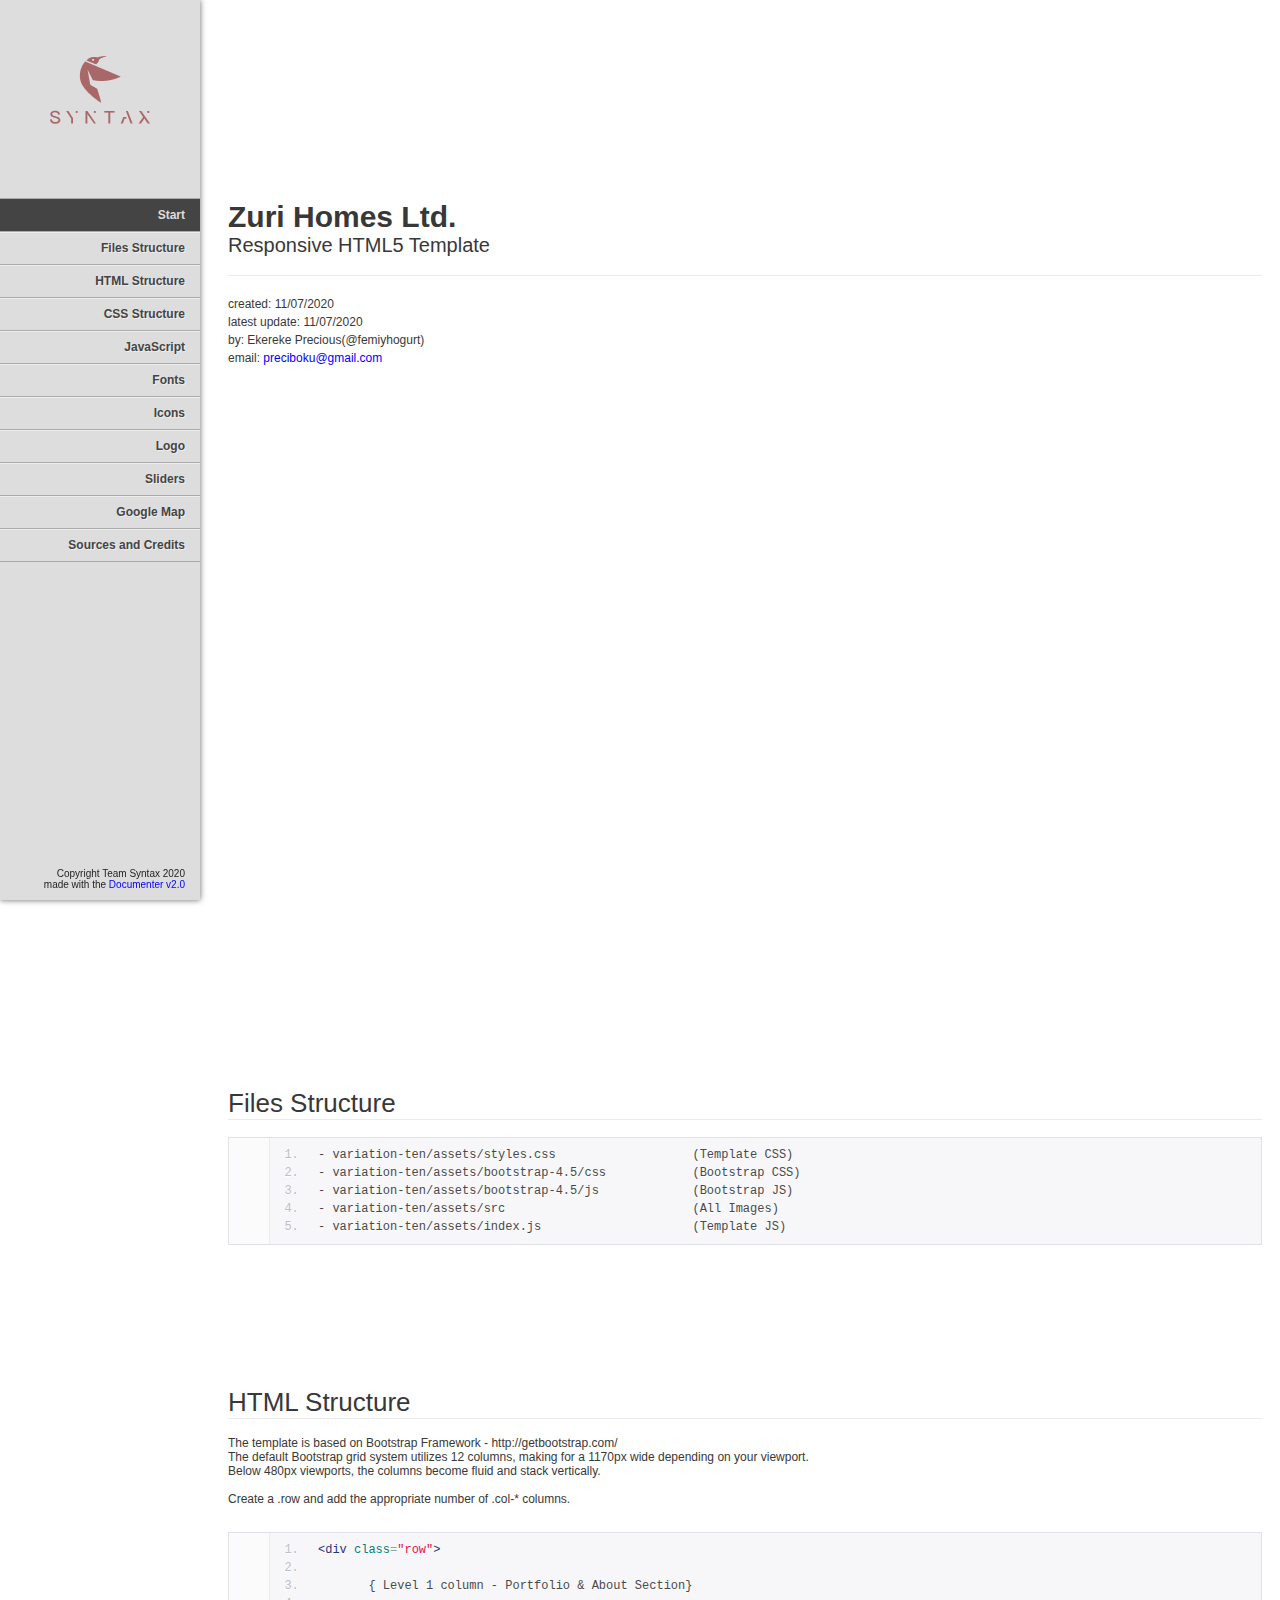
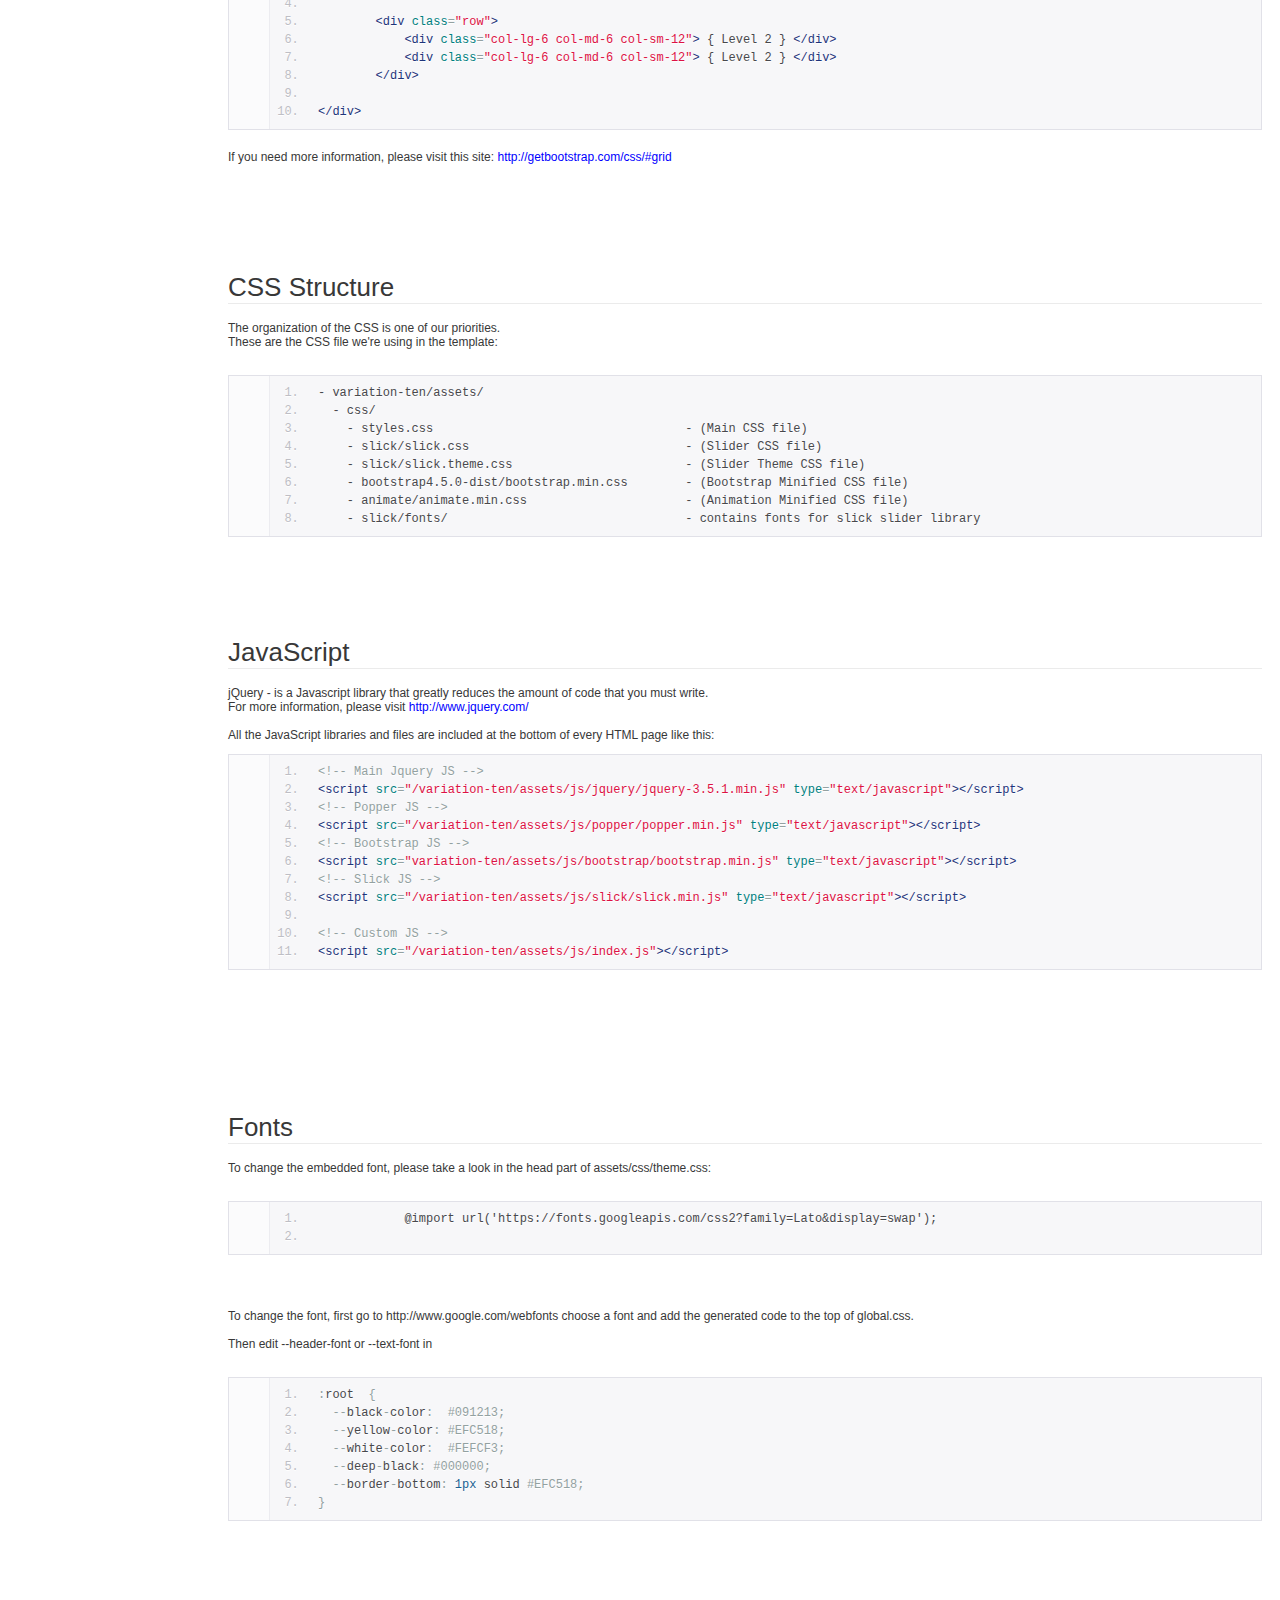
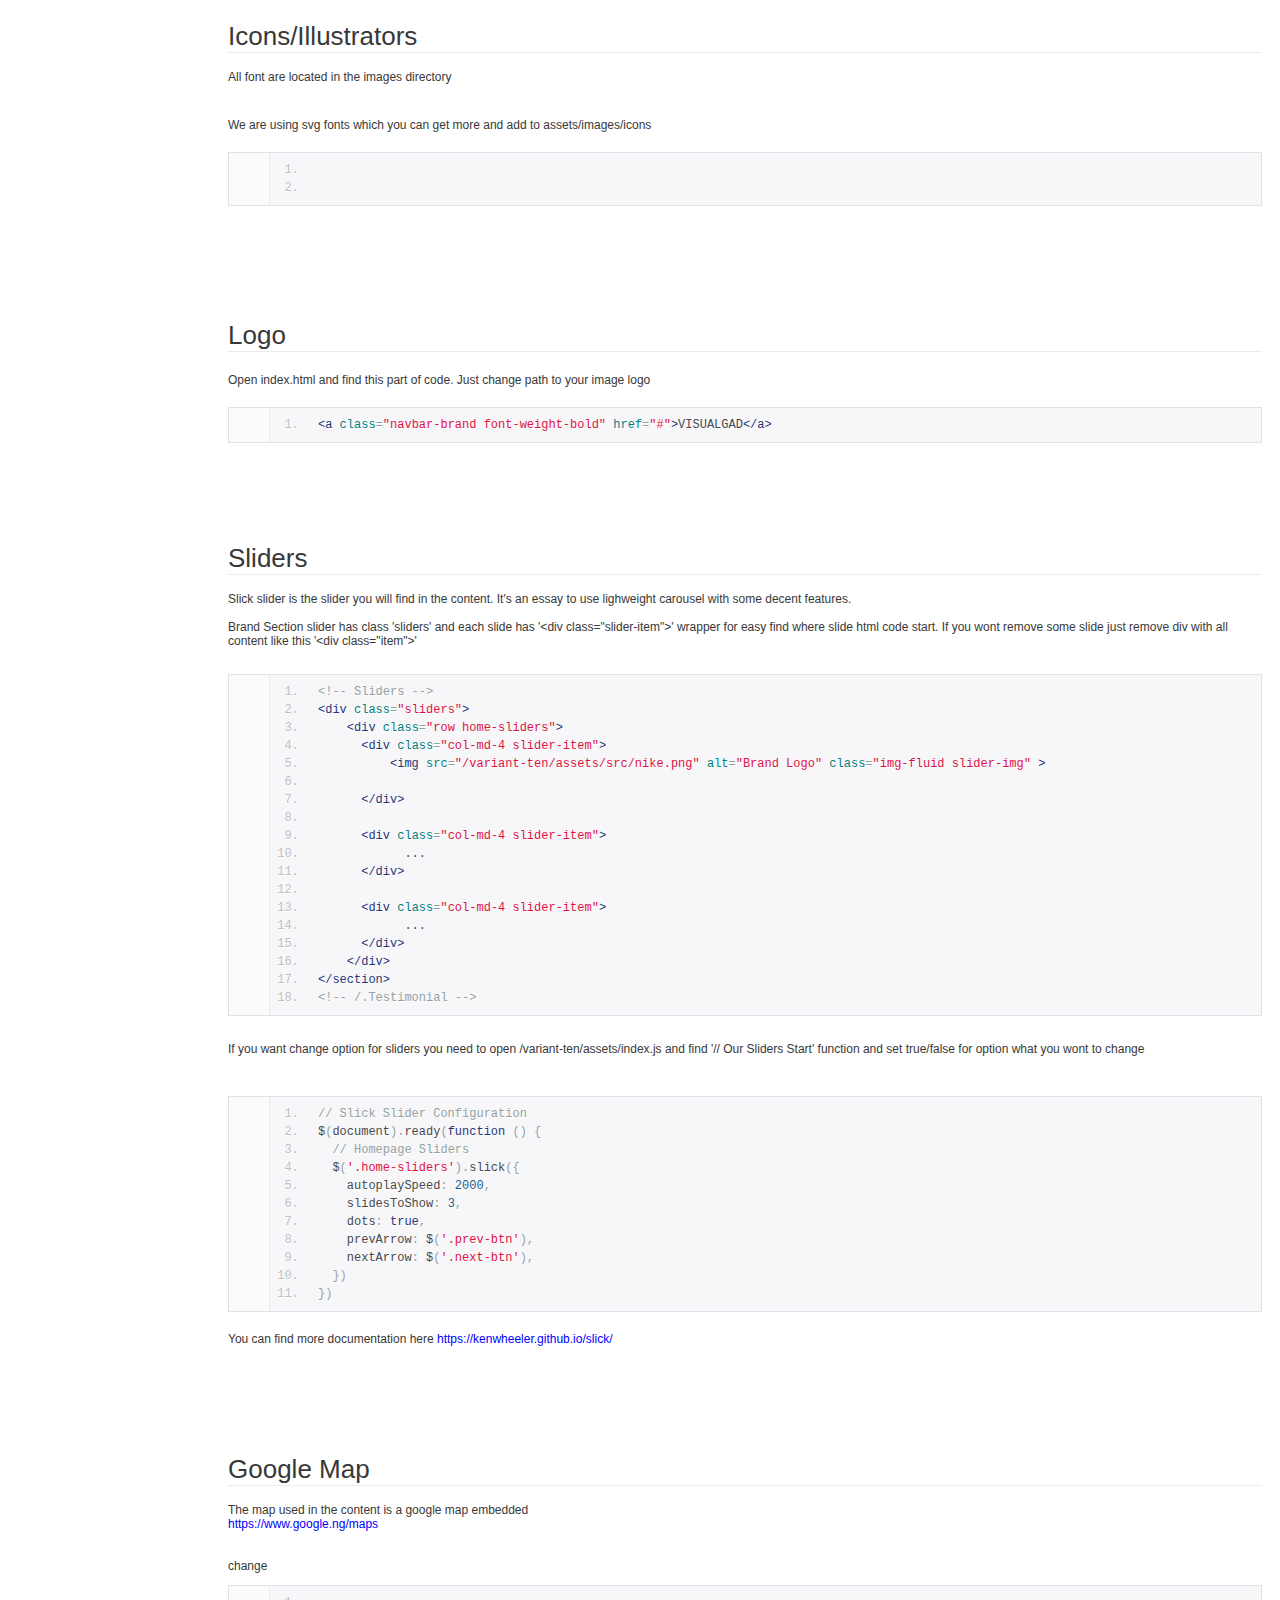
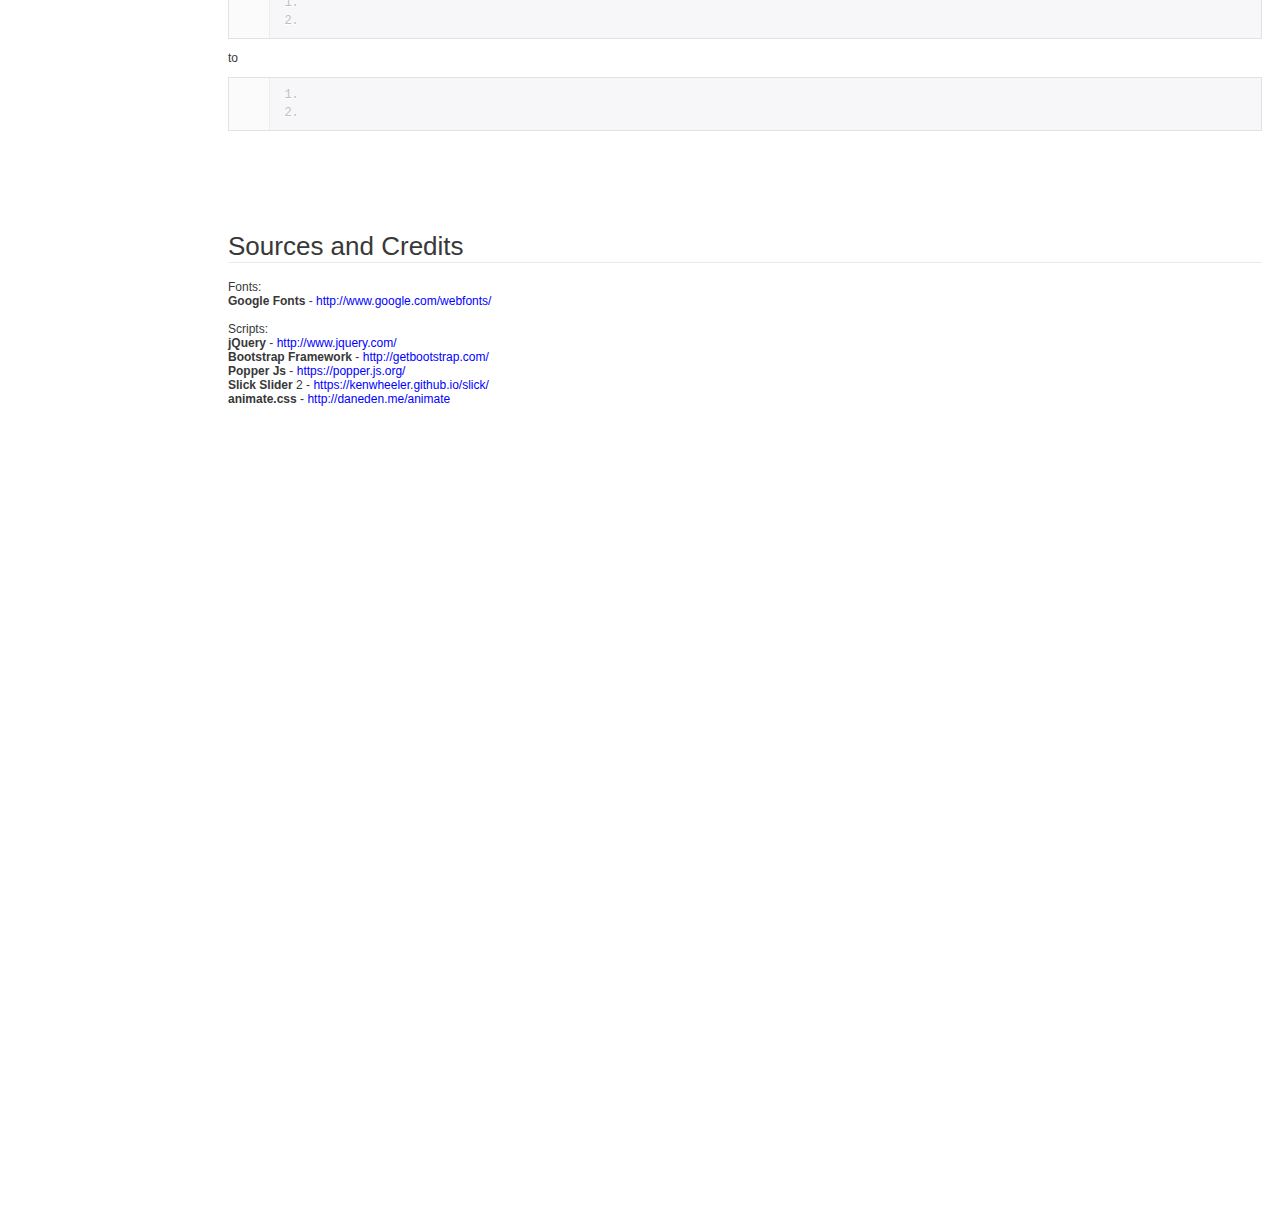
<file: documentation/index.html>
<!DOCTYPE html>
<!--[if IE 6]><html lang="en-us" class="ie6"> <![endif]-->
<!--[if IE 7]><html lang="en-us" class="ie7"> <![endif]-->
<!--[if IE 8]><html lang="en-us" class="ie8"> <![endif]-->
<!--[if (gt IE 7)|!(IE)]><!-->
<html lang="en-us">
  <!--<![endif]-->
  <head>
    <meta charset="utf-8" />

    <title>Zuri Homes - Documentation</title>

    <meta name="description" content="" />
    <meta name="author" content="Team Syntax" />
    <meta name="copyright" content="Team Syntax" />
    <meta name="generator" content="Documenter v2.0 http://rxa.li/documenter" />
    <meta name="date" content="2020-07-04T00:00:00+02:00" />

    <link rel="stylesheet" href="assets/css/documenter_style.css" media="all" />
    <link
      rel="stylesheet"
      href="assets/js/google-code-prettify/prettify.css"
      media="screen"
    />
    <script src="assets/js/google-code-prettify/prettify.js"></script>

    <script src="assets/js/jquery.js"></script>

    <script src="assets/js/jquery.scrollTo.js"></script>
    <script src="assets/js/jquery.easing.js"></script>

    <script>
      document.createElement('section')
      var duration = '500',
        easing = 'swing'
    </script>
    <script src="assets/js/script.js"></script>

    <style>
      html {
        background-color: #ffffff;
        color: #383838;
      }
      ::-moz-selection {
        background: #444444;
        color: #dddddd;
      }
      ::selection {
        background: #444444;
        color: #dddddd;
      }
      #documenter_sidebar #documenter_logo {
        background-image: url(assets/images/logo.png);
      }
      a {
        color: #0000ff;
      }
      .btn {
        border-radius: 3px;
      }
      .btn-primary {
        background-image: -moz-linear-gradient(top, #0088cc, #0044cc);
        background-image: -ms-linear-gradient(top, #0088cc, #0044cc);
        background-image: -webkit-gradient(
          linear,
          0 0,
          0 0088cc%,
          from(#dddddd),
          to(#0044cc)
        );
        background-image: -webkit-linear-gradient(top, #0088cc, #0044cc);
        background-image: -o-linear-gradient(top, #0088cc, #0044cc);
        background-image: linear-gradient(top, #0088cc, #0044cc);
        filter: progid:DXImageTransform.Microsoft.gradient(startColorstr='#0088CC', endColorstr='#0044CC', GradientType=0);
        border-color: #0044cc #0044cc #bfbfbf;
        color: #ffffff;
      }
      .btn-primary:hover,
      .btn-primary:active,
      .btn-primary.active,
      .btn-primary.disabled,
      .btn-primary[disabled] {
        border-color: #0088cc #0088cc #bfbfbf;
        background-color: #0044cc;
      }
      hr {
        border-top: 1px solid #ebebeb;
        border-bottom: 1px solid #ffffff;
      }
      #documenter_sidebar,
      #documenter_sidebar ul a {
        background-color: #dddddd;
        color: #222222;
      }
      #documenter_sidebar ul a {
        -webkit-text-shadow: 1px 1px 0px #eeeeee;
        -moz-text-shadow: 1px 1px 0px #eeeeee;
        text-shadow: 1px 1px 0px #eeeeee;
      }
      #documenter_sidebar ul {
        border-top: 1px solid #aaaaaa;
      }
      #documenter_sidebar ul a {
        border-top: 1px solid #eeeeee;
        border-bottom: 1px solid #aaaaaa;
        color: #444444;
      }
      #documenter_sidebar ul a:hover {
        background: #444444;
        color: #dddddd;
        border-top: 1px solid #444444;
      }
      #documenter_sidebar ul a.current {
        background: #444444;
        color: #dddddd;
        border-top: 1px solid #444444;
      }
      #documenter_copyright {
        display: block !important;
        visibility: visible !important;
      }
    </style>
  </head>
  <body class="documenter-project-go">
    <div id="documenter_sidebar">
      <a href="#documenter_cover" id="documenter_logo"></a>
      <ul id="documenter_nav">
        <li><a class="current" href="#documenter_cover">Start</a></li>

        <li>
          <a href="#files_structure" title="Files Structure">Files Structure</a>
        </li>
        <li>
          <a href="#html_structure" title="HTML Structure">HTML Structure</a>
        </li>
        <li>
          <a href="#css_structure" title="CSS Structure">CSS Structure</a>
        </li>
        <li><a href="#javascript" title="JavaScript">JavaScript</a></li>
        <li><a href="#fonts" title="Fonts">Fonts</a></li>
        <li><a href="#icons" title="Icons">Icons</a></li>
        <li><a href="#logo" title="Logo">Logo</a></li>
        <li><a href="#sliders" title="Sliders">Sliders</a></li>
        <li><a href="#google_map" title="Google Map">Google Map</a></li>
        <li>
          <a href="#sources_and_credits" title="Sources and Credits"
            >Sources and Credits</a
          >
        </li>
      </ul>
      <div id="documenter_copyright">
        Copyright Team Syntax 2020<br />
        made with the <a href="http://rxa.li/documenter">Documenter v2.0</a>
      </div>
    </div>
    <div id="documenter_content">
      <section id="documenter_cover">
        <h1>Zuri Homes Ltd.</h1>
        <h2>Responsive HTML5 Template</h2>
        <div id="documenter_buttons"></div>
        <hr />
        <ul>
          <li>created: 11/07/2020</li>
          <li>latest update: 11/07/2020</li>
          <li>by: Ekereke Precious(@femiyhogurt)</li>

          <li>
            email:
            <a
              href="mailto:&#104;&#101;&#108;&#108;&#111;&#64;&#104;&#110;&#103;&#46;&#116;&#101;&#99;&#104;"
              >preciboku@gmail.com</a
            >
          </li>
        </ul>
        <p></p>
      </section>

      <section id="files_structure">
        <div class="page-header">
          <h3>Files Structure</h3>
          <hr class="notop" />
        </div>
        <pre class="prettyprint lang-html linenums">
- variation-ten/assets/styles.css                   (Template CSS)          
- variation-ten/assets/bootstrap-4.5/css            (Bootstrap CSS)
- variation-ten/assets/bootstrap-4.5/js             (Bootstrap JS)
- variation-ten/assets/src                          (All Images)
- variation-ten/assets/index.js                     (Template JS)</pre
        >
        <p>
          &nbsp;
        </p>
      </section>
      <section id="html_structure">
        <div class="page-header">
          <h3>HTML Structure</h3>
          <hr class="notop" />
        </div>
        <div>
          The template is based on Bootstrap Framework -
          http://getbootstrap.com/
        </div>
        <div>
          The default Bootstrap grid system utilizes 12 columns, making for a
          1170px wide depending on your viewport.
        </div>
        <div>
          Below 480px viewports, the columns become fluid and stack vertically.
        </div>
        <div>
          &nbsp;
        </div>
        <div>
          Create a .row and add the appropriate number of .col-* columns.
        </div>
        <div>
          &nbsp;
        </div>
        <div>
          <pre class="prettyprint lang-html linenums">
&lt;div class=&quot;row&quot;&gt;
        
       { Level 1 column - Portfolio & About Section}

        &lt;div class=&quot;row&quot;&gt;
            &lt;div class=&quot;col-lg-6 col-md-6 col-sm-12&quot;&gt; { Level 2 } &lt;/div&gt;
            &lt;div class=&quot;col-lg-6 col-md-6 col-sm-12&quot;&gt; { Level 2 } &lt;/div&gt;
        &lt;/div&gt;

&lt;/div&gt;</pre
          >
        </div>
        <p>
          If you need more information, please visit this site:
          <a href="http://getbootstrap.com/css/#grid" target="_blank"
            >http://getbootstrap.com/css/#grid</a
          >
        </p>
      </section>
      <section id="css_structure">
        <div class="page-header">
          <h3>CSS Structure</h3>
          <hr class="notop" />
        </div>
        <div>
          The organization of the CSS is one of our priorities.
        </div>
        <div>
          These are the CSS file we&#39;re using in the template:
        </div>
        <div>
          &nbsp;
        </div>
        <pre class="prettyprint lang-html linenums">
- variation-ten/assets/
  - css/
    - styles.css                                   - (Main CSS file) 
    - slick/slick.css                              - (Slider CSS file) 
    - slick/slick.theme.css                        - (Slider Theme CSS file) 
    - bootstrap4.5.0-dist/bootstrap.min.css        - (Bootstrap Minified CSS file)
    - animate/animate.min.css                      - (Animation Minified CSS file)
    - slick/fonts/                                 - contains fonts for slick slider library
</pre
        >
      </section>
      <section id="javascript">
        <div class="page-header">
          <h3>JavaScript</h3>
          <hr class="notop" />
        </div>
        <div>
          jQuery - is a Javascript library that greatly reduces the amount of
          code that you must write.
        </div>
        <div>
          For more information, please visit
          <a href="http://www.jquery.com" target="_blank"
            >http://www.jquery.com/</a
          >
        </div>
        <div>
          &nbsp;
        </div>
        <div>
          All the JavaScript libraries and files are included at the bottom of
          every HTML page like this:
        </div>
        <div>
          <pre class="prettyprint lang-html linenums">
&lt;!-- Main Jquery JS --&gt;
&lt;script src=&quot;/variation-ten/assets/js/jquery/jquery-3.5.1.min.js&quot; type=&quot;text/javascript&quot;&gt;&lt;/script&gt;        
&lt;!-- Popper JS --&gt;
&lt;script src=&quot;/variation-ten/assets/js/popper/popper.min.js&quot; type=&quot;text/javascript&quot;&gt;&lt;/script&gt; 
&lt;!-- Bootstrap JS --&gt;
&lt;script src=&quot;variation-ten/assets/js/bootstrap/bootstrap.min.js&quot; type=&quot;text/javascript&quot;&gt;&lt;/script&gt;       
&lt;!-- Slick JS --&gt;
&lt;script src=&quot;/variation-ten/assets/js/slick/slick.min.js&quot; type=&quot;text/javascript&quot;&gt;&lt;/script&gt;    

&lt;!-- Custom JS --&gt;
&lt;script src=&quot;/variation-ten/assets/js/index.js&quot;&gt;&lt;/script&gt;
</pre
          >
        </div>
        <p>&nbsp;</p>
      </section>
      <section id="fonts">
        <div class="page-header">
          <h3>Fonts</h3>
          <hr class="notop" />
        </div>
        <div>
          To change the embedded font, please take a look in the head part of
          assets/css/theme.css:
        </div>
        <div>
          &nbsp;
        </div>
        <div>
          <pre class="prettyprint lang-html linenums">
            @import url('https://fonts.googleapis.com/css2?family=Lato&display=swap');
            </pre
          >
        </div>
        <p>&nbsp;</p>
        <div>
          <div>
            To change the font, first go to http://www.google.com/webfonts
            choose a font and add the generated code to the top of global.css.
          </div>
          <div>
            &nbsp;
          </div>
          <div>
            Then edit --header-font or --text-font in
          </div>
          <div>
            &nbsp;
          </div>
          <div>
            <pre class="prettyprint lang-css linenums">
:root  {
  --black-color:  #091213;
  --yellow-color: #EFC518;
  --white-color:  #FEFCF3;
  --deep-black: #000000;
  --border-bottom: 1px solid #EFC518;
}</pre>
          </div>
        </div>
      </section>
      <section id="icons">
        <div class="page-header">
          <h3>Icons/Illustrators</h3>
          <hr class="notop" />
        </div>
        <div>
          All font are located in the images directory
        </div>
        <div>
          &nbsp;
        </div>
        <div>
          <p>
            We are using svg fonts which you can get more and add to
            assets/images/icons
          </p>
        </div>
        <pre class="prettyprint lang-html linenums">

        </pre>
        <div>
          &nbsp;
        </div>
      </section>
      <section id="logo">
        <div class="page-header">
          <h3>Logo</h3>
          <hr class="notop" />
        </div>
        <p>
          Open index.html and find this part of code. Just change path to your
          image logo
        </p>
        <pre class="prettyprint lang-html linenums">
&lt;a class=&quot;navbar-brand font-weight-bold&quot; href=&quot;#&quot;&gt;VISUALGAD&lt;/a&gt;</span>
</pre>
      </section>
      <section id="sliders">
        <div class="page-header">
          <h3>Sliders</h3>
          <hr class="notop" />
        </div>
        <div>
          Slick slider is the slider you will find in the content. It's an essay
          to use lighweight carousel with some decent features.
        </div>
        <div>
          &nbsp;
        </div>
        <div>
          <div>
            <div>
              Brand Section slider has class &#39;sliders&#39; and each slide
              has &#39;&lt;div class=&quot;slider-item&quot;&gt;&#39; wrapper
              for easy find where slide html code start. If you wont remove some
              slide just remove div with all content like this &#39;&lt;div
              class=&quot;item&quot;&gt;&#39;
            </div>
            <div>
              &nbsp;
            </div>
          </div>
          <pre class="prettyprint lang-html linenums">
&lt;!-- Sliders --&gt;
&lt;div class=&quot;sliders&quot;&gt;
    &lt;div class=&quot;row home-sliders&quot;&gt;
      &lt;div class=&quot;col-md-4 slider-item&quot;&gt;
          &lt;img src=&quot;/variant-ten/assets/src/nike.png&quot; alt=&quot;Brand Logo&quot; class=&quot;img-fluid slider-img&quot; &gt;
                   
      &lt;/div&gt;

      &lt;div class=&quot;col-md-4 slider-item&quot;&gt;
            ...
      &lt;/div&gt;

      &lt;div class=&quot;col-md-4 slider-item&quot;&gt;
            ...
      &lt;/div&gt;
    &lt;/div&gt;
&lt;/section&gt;
&lt;!-- /.Testimonial --&gt;</pre
          >
          <div>
            &nbsp;
          </div>
          <div>
            If you want change option for sliders you need to open
            /variant-ten/assets/index.js and find &#39;// Our Sliders Start&#39; function
            and set true/false for option what you wont to change
          </div>
          <div>
            &nbsp;
          </div>
          <div>
            &nbsp;
          </div>
          <pre class="prettyprint lang-js linenums">
// Slick Slider Configuration
$(document).ready(function () {
  // Homepage Sliders
  $('.home-sliders').slick({
    autoplaySpeed: 2000,
    slidesToShow: 3,
    dots: true,
    prevArrow: $('.prev-btn'),
    nextArrow: $('.next-btn'),
  })
})
</pre
          >
        </div>
        <p>
          You can find more documentation here&nbsp;<a
            href="https://kenwheeler.github.io/slick/"
            target="_blank"
            >https://kenwheeler.github.io/slick/</a
          >
        </p>
      </section>
      <section id="google_map">
        <div class="page-header">
          <h3>Google Map</h3>
          <hr class="notop" />
        </div>
        <div>
          The map used in the content is a google map embedded
        </div>
        <div>
          <a href="https://www.google.ng/maps">https://www.google.ng/maps</a>
        </div>
        <div>
          &nbsp;
        </div>
        <div>
          &nbsp;
        </div>
        <div>
          change&nbsp;
        </div>
        <pre class="prettyprint lang-html linenums">

		</pre
        >

        <div>
          to
        </div>
        <pre class="prettyprint lang-html linenums">
         
        </pre>
      </section>
      <section id="sources_and_credits">
        <div class="page-header">
          <h3>Sources and Credits</h3>
          <hr class="notop" />
        </div>
        <div>
          Fonts:
        </div>
        <div>
          <strong>Google Fonts</strong> -
          <a href="http://www.google.com/webfonts/"
            >http://www.google.com/webfonts/</a
          >
        </div>
        <div></div>
        <div>
          &nbsp;
        </div>
        <div>
          Scripts:
        </div>
        <div>
          <strong>jQuery</strong> -
          <a href="http://www.jquery.com/">http://www.jquery.com/</a>
        </div>
        <div>
          <strong>Bootstrap Framework</strong> -
          <a href="http://getbootstrap.com/" target="_blank"
            >http://getbootstrap.com/</a
          >
        </div>
        <div>
          <strong>Popper Js</strong> -&nbsp;<a href="https://popper.js.org/"
            >https://popper.js.org/</a
          >
        </div>

        <div>
          <strong>Slick Slider</strong>&nbsp;2 -
          <a href="https://kenwheeler.github.io/slick/" target="_blank"
            >https://kenwheeler.github.io/slick/</a
          >
        </div>
        <div>
          <strong>animate.css</strong> -&nbsp;<a
            href="http://daneden.me/animate"
            >http://daneden.me/animate</a
          >
        </div>
        </div>
        
        <div>
          <strong>jquery.sticky.js</strong> -&nbsp;<a
            href="http://stickyjs.com/"
            >http://stickyjs.com/</a
          >
        </div>
        <div>
          &nbsp;
        </div>
      </section>
    </div>
  </body>
</html>
</file>
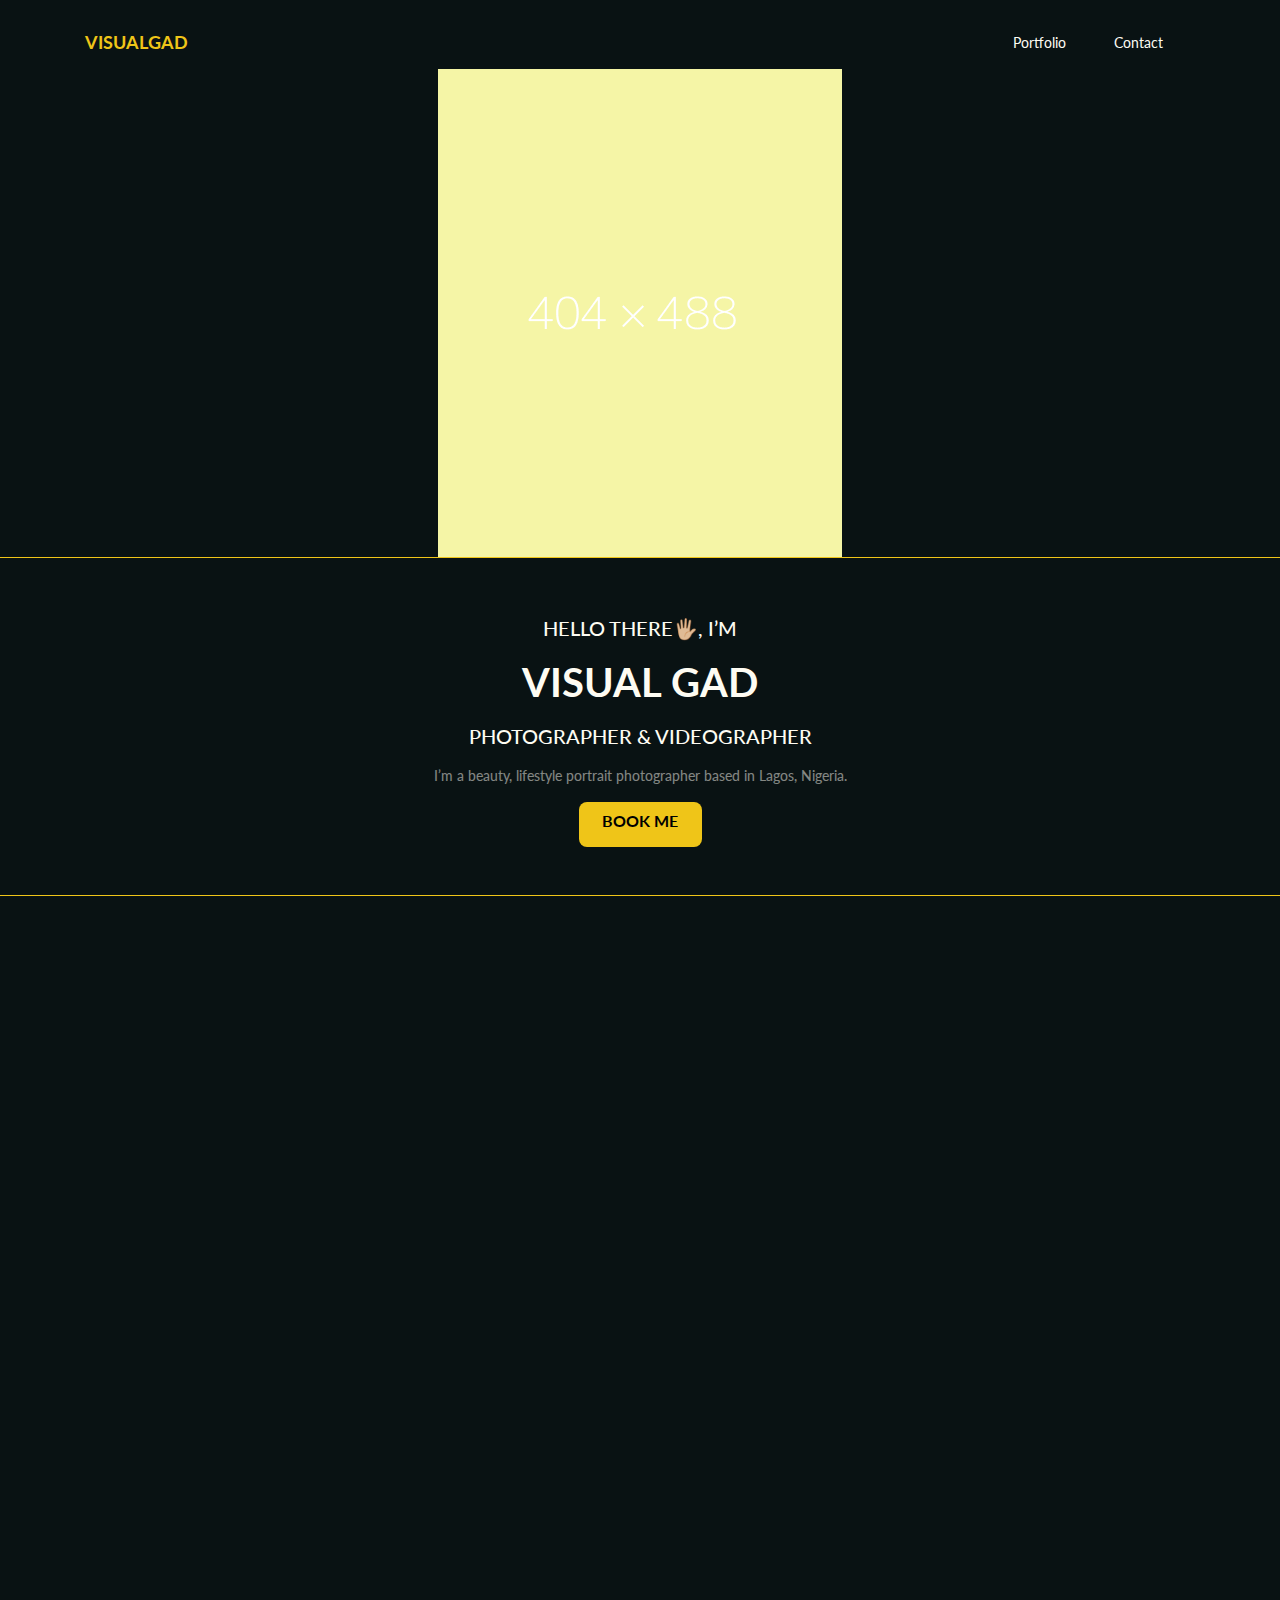
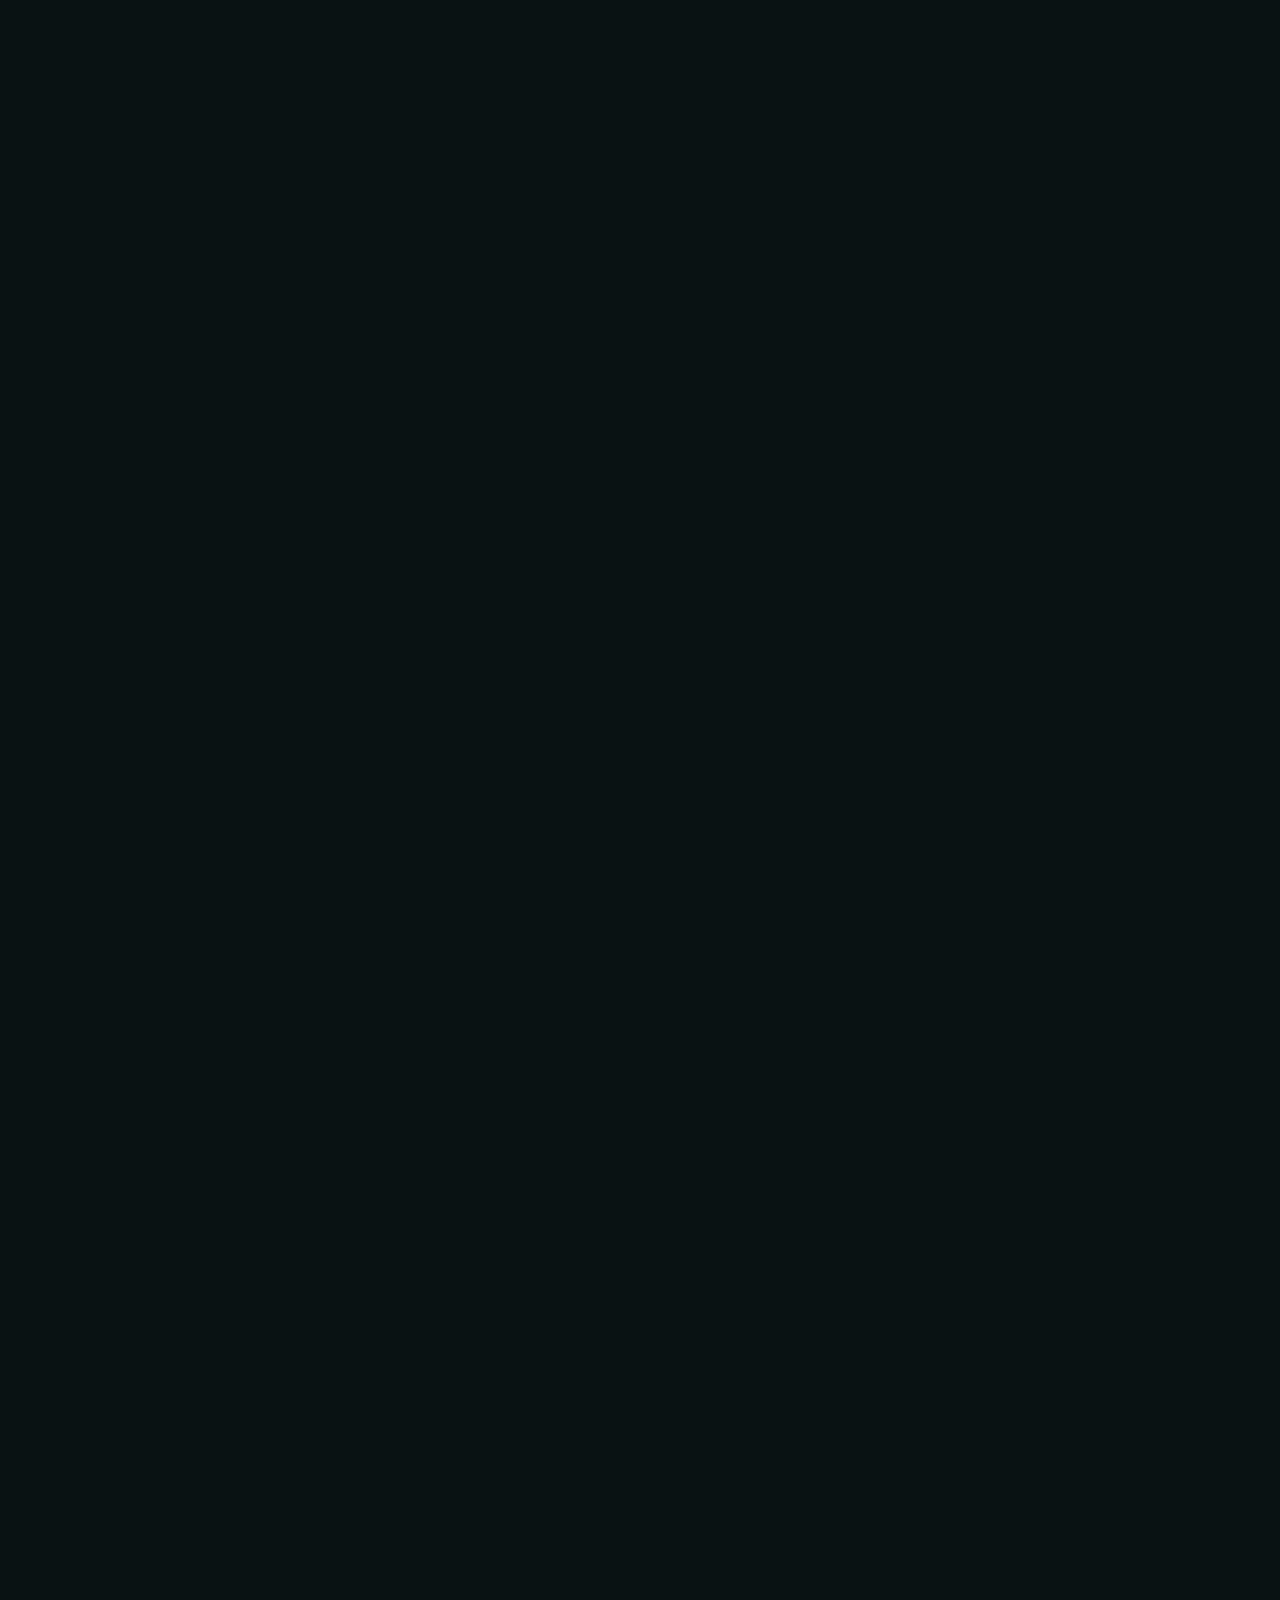
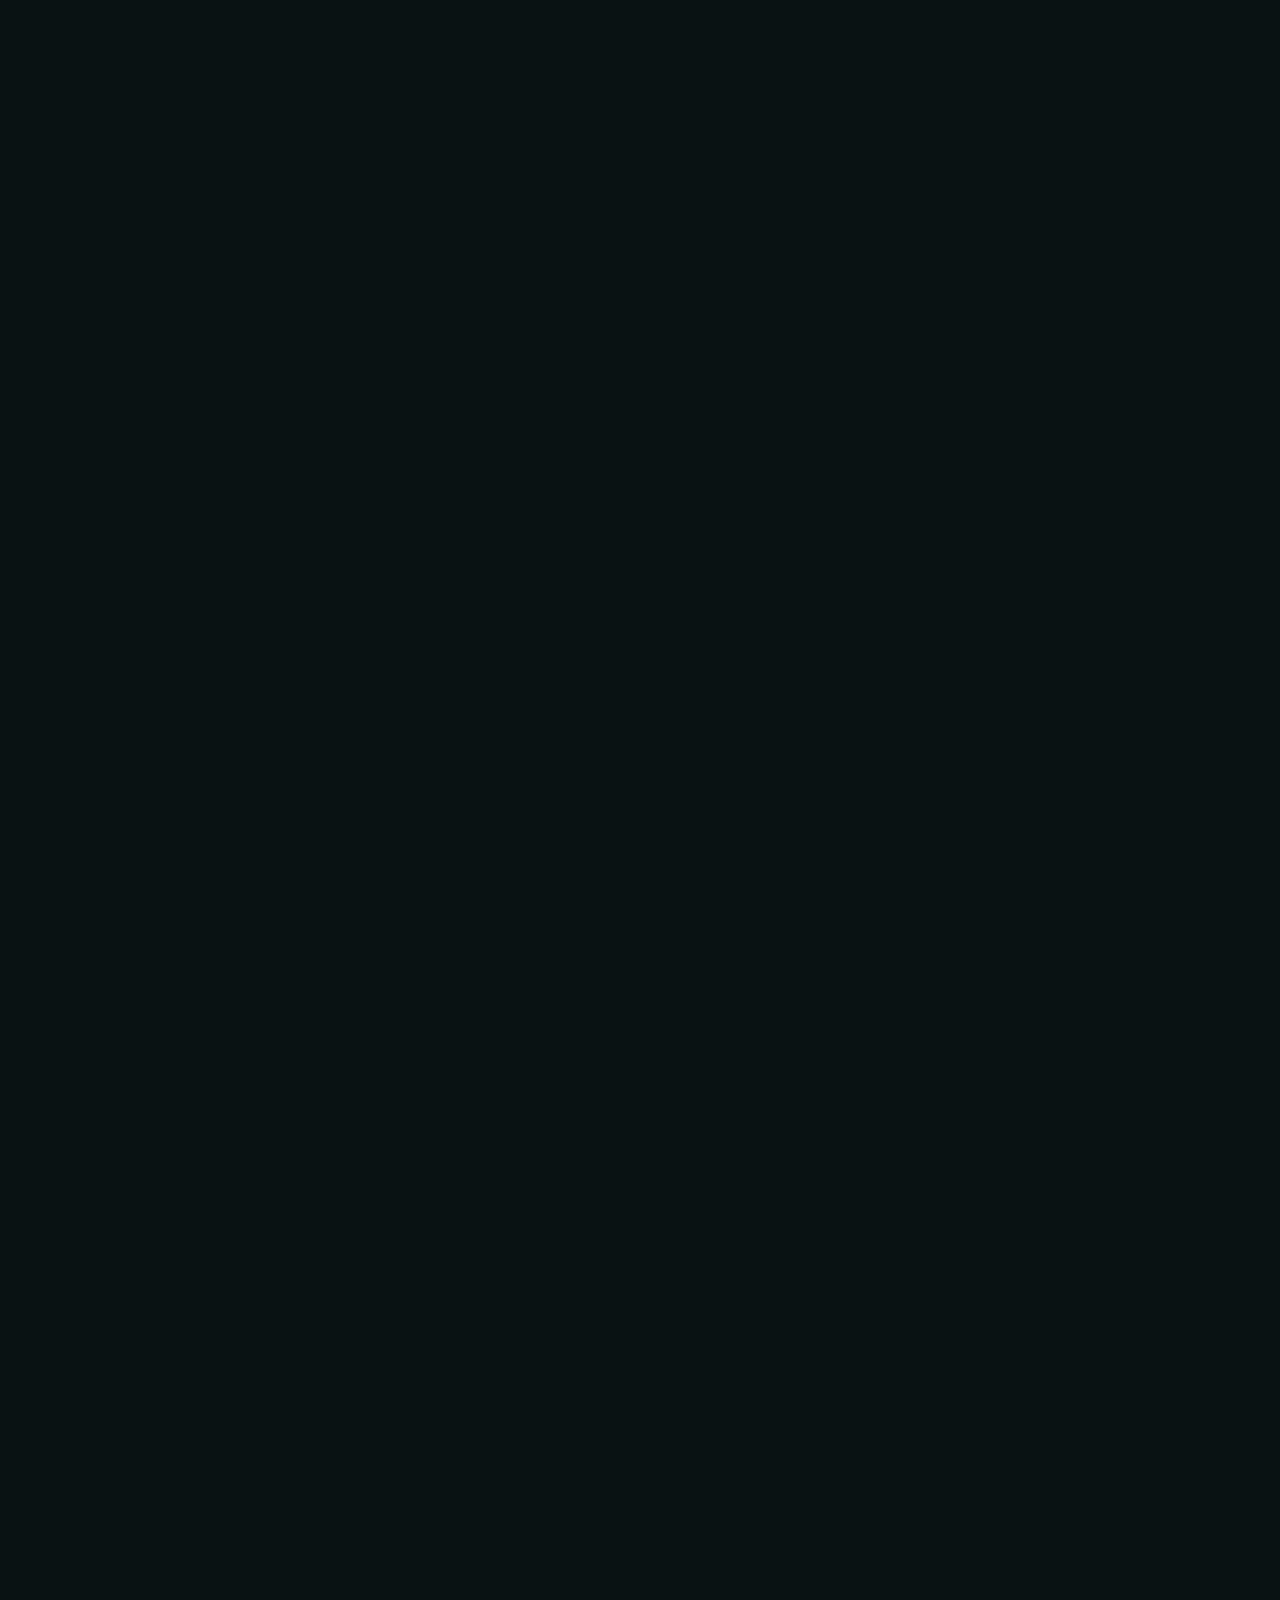
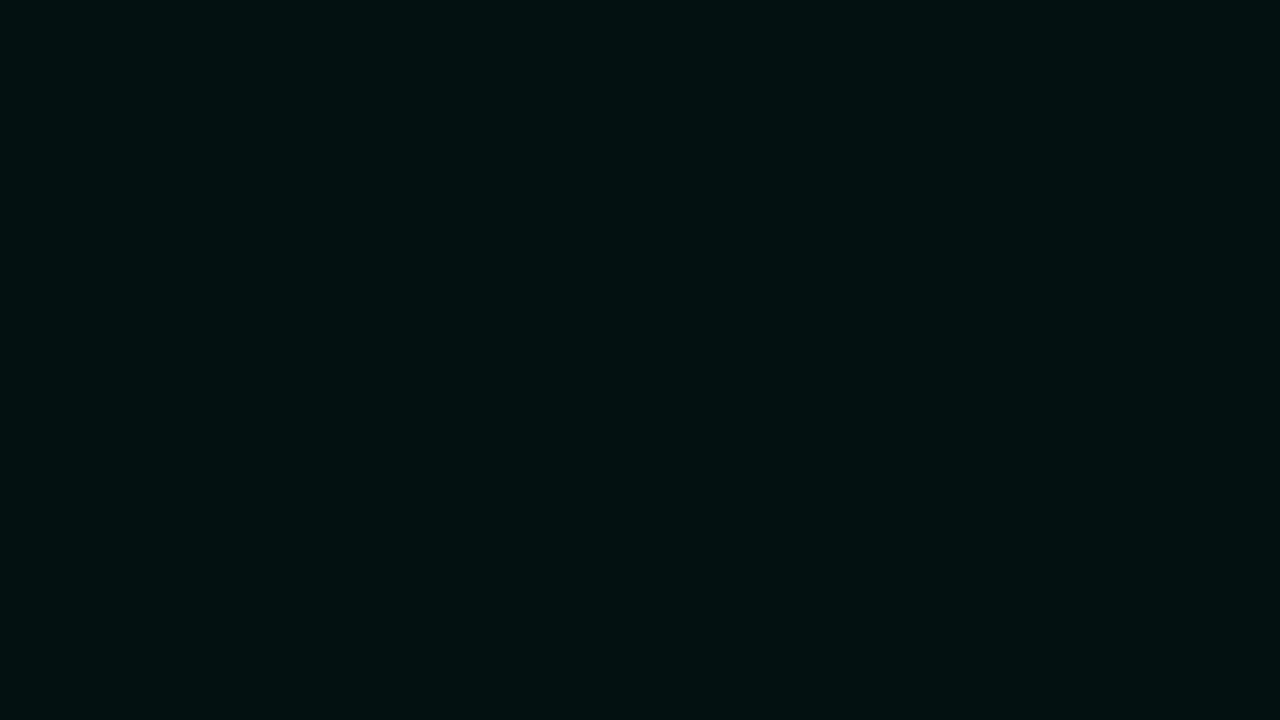
<file: localized/index.html>
<!DOCTYPE html>
<html lang="en">
<head>
    <meta charset="UTF-8">
    

    <!-- Optimized viewport for mobile -->
    <meta http-equiv="X-UA-Compatible" content="IE=edge" />
    <meta name="viewport" content="width=device-width, initial-scale=1.0,maximum-scale=1.0, user-scalable=no" />

    <!-- Website description -->
    <meta name="description" content="VISUALGAD: HTML website template for a service agency" />
    <meta name="keywords" content="hub, HTML templates, Photography, camera" />
    <meta name="author" content="Femiyhogurt">

    <!-- Website title-->
    <title>VISUALGAD</title>
    <link rel="shortcut icon" href="" type="image/x-icon" />
    <link rel="apple-touch-icon-precomposed" href="" />

  
    <!-- Slick Slider -->
    <link rel="stylesheet" type="text/css" href="/variant-ten/assets/slick/slick.css"/>

    <!-- Slick Slider theme -->
    <link rel="stylesheet" href="/variant-ten/assets/slick/slick-theme.css" />

    <!-- Bootstrap 4 CSS   -->
    <link rel="stylesheet" href="/variant-ten/assets/bootstrap-4.5.0-dist/css/bootstrap.min.css">

     <!-- Custom Style Link -->
     <link rel="stylesheet" href="/variant-ten/styles.css">
</head>
<body>
    
    <!-- Header  -->


        <header class="">
            <!-- MOBILE NAV-BAR STARTS HERE-->
                <!-- <div class="menu-wrap "> -->
                    <!-- <nav class="navbar align-items-center p-3" >
                        <h3 class="company_name font-weight-bold">VISUALGAD</h3>
                        <button class="navbar-toggler d-lg-none" type="button" data-toggle="collapse" data-target="#collapsibleNavId" aria-controls="collapsibleNavId"
                        aria-expanded="false" aria-label="Toggle navigation">
                        <span class="navbar-toggler-icon"><img src="/variant-ten/assets/src/Vector.png" alt=""></span>
                        </button>
                    </nav>  -->
                    <!-- Menu -->
                    <!-- <div class="menu container ">
                        <p class="desc pl-5 mb-4">ON THE WEB</p>
                        <p class="nav-img pl-5 mb-5">
                            <a class="mr-3" href="#"><img src="/variant-ten/assets/src/bface.png" alt="Facebook"></a>
                            <a class="mr-3" href="#"><img src="/variant-ten/assets/src/bmessenger.png" alt="Messenger"></a>
                            <a class="mr-3" href="#"><img src="/variant-ten/assets/src/btwitter.png" alt="Twitter"></a>
                            <a class="mr-3" href="#"><img src="/variant-ten/assets/src/binsta.png" alt="Instagram"></a>
                            <a class="mr-3" href="#"><img src="/variant-ten/assets/src/byoutube.png" alt="Youtube"></a>
                            <a class="mr-3" href="#"><img src="/variant-ten/assets/src/blinkedin.png" alt="Linkedin"></a>
                        </p>
                        <p class="text-uppercase desc pl-5">Navigations</p>

                        <h1 class="navH mb-2 pl-5"><a href="#" class="font-weight-bold text-uppercase">home</a></h1>
                        <h1 class="navH mb-2 pl-5"><a href="#" class="font-weight-bold text-uppercase">Portfolio</a></h1>
                        <h1 class="navH mb-5 pl-5"><a href="#" class="font-weight-bold text-uppercase">contact</a></h1>
                        
                    </div> -->
                    <!-- Menu -->
                <!-- </div>  -->
           <!-- MOBILE NAV-BAR STARTS HERE-->

            <!-- Desktop Navbar -->
            <nav class="navbar navbar-expand-sm pt-4" id="mobNav"> 
                <div class="container">
                    <a class="navbar-brand font-weight-bold" href="#" id="home">VISUALGAD</a>
                    <button class="navbar-toggler d-lg-none" type="button" data-toggle="collapse" data-target="#collapsibleNavId" aria-controls="collapsibleNavId"
                    aria-expanded="false" aria-label="Toggle navigation">
                        <span class="navbar-toggler-icon"><img src="/variant-ten/assets/src/Vector.png" alt="VISUALGAD Logo"><img src="/variant-ten/assets/src/close.png" class="d-none" alt=""></span>
                    </button>
                     <!-- Menu -->
                     <div class="collapse navbar-collapse" id="collapsibleNavId">
                        <ul class="nav small-nav ml-auto">
                            <a class="nav-link mr-lg-3 mr-md-3" href="#portfolio">
                                <li class="nav-item active">Portfolio</li>
                            </a>
                            <a class="nav-link mr-lg-3 mr-md-3" href="#contact">
                                <li class="nav-item ">Contact</li>
                            </a>
                        </ul>

                        <!-- Menu -->
                        <div class="menu-wrap d-none container ">
                            <p class="desc pl-5 pt-5 mb-4">ON THE WEB</p>
                            <p class="nav-img pl-5 mb-5">
                                <a class="mr-3" href="#"><img src="/variant-ten/assets/src/bface.png" alt="Facebook"></a>
                                <a class="mr-3" href="#"><img src="/variant-ten/assets/src/bmessenger.png" alt="Messenger"></a>
                                <a class="mr-3" href="#"><img src="/variant-ten/assets/src/btwitter.png" alt="Twitter"></a>
                                <a class="mr-3" href="#"><img src="/variant-ten/assets/src/binsta.png" alt="Instagram"></a>
                                <a class="mr-3" href="#"><img src="/variant-ten/assets/src/byoutube.png" alt="Youtube"></a>
                                <a class="mr-3" href="#"><img src="/variant-ten/assets/src/blinkedin.png" alt="Linkedin"></a>
                            </p>
                            <p class="text-uppercase desc pl-5">Navigations</p>
    
                            <h1 class="navH mb-2 pl-5"><a href="#home" class="font-weight-bold text-uppercase">home</a></h1>
                            <h1 class="navH mb-2 pl-5"><a href="#portfolio" class="font-weight-bold text-uppercase">Portfolio</a></h1>
                            <h1 class="navH mb-5 pl-5"><a href="#contact" class="font-weight-bold text-uppercase">contact</a></h1>
                            
                         </div>
                     </div>
                     
                    <!-- Menu -->
              </div><!--nav container end-->
            </nav>
        </header>
    <!-- Header Ends -->

    <!-- photographerImg -->
        <section id="photographerImg" class="border-bottom">
            <div class="container text-center">
                <img src="/localized/src/header-logo.png" alt="Man holding a camera looking down">
            </div>
        </section>
    <!-- photographerImg -->

    <!-- photographerInfo -->
    <section id="photographerInfo" class="mt-2 py-5  border-bottom">
        <div class="container m-auto text-center">
            <h3 class="mb-3">HELLO THERE🖐🏼, I’M</h3>
            <h1 class="font-weight-bold mb-3">VISUAL GAD</h1>
            <h3 class="mb-3">PHOTOGRAPHER & VIDEOGRAPHER</h3>
            <p class="mb-3">I’m a beauty, lifestyle portrait photographer based in Lagos, Nigeria.</p>
            <a href="#" class="btn btn-photo text-uppercase font-weight-bold">book me</a>
        </div>
    </section>
    <!-- photographerInfo End -->

    <!-- Portfolio -->
    <section id="portfolio" class="mt-4 pb-5">
        <div class="container mt-5">
            <p class="spec-p">PORTFOLIO -</p>
            <h3 class="text-capitalize spec-h3 mb-5">magic i've created</h3>

            <!-- Rows for images -->
                <div class="row text-center">
                    <div class="col-lg-4 col-md-6 col-sm-12 mb-4">
                        <img src="/localized/src/portfoliologo.png" alt="Portfolio Images" >
                    </div>
                    <div class="col-lg-4 col-md-6 col-sm-12 mb-4">
                        <img src="/localized/src/portfoliologo.png" alt="Portfolio Images" >
                    </div>
                    <div class="col-lg-4 col-md-6 col-sm-12 mb-4">
                        <img src="/localized/src/portfoliologo.png" alt="Portfolio Images" >
                    </div>
                    <div class="col-lg-4 col-md-6 col-sm-12 mb-4">
                        <img src="/localized/src/portfoliologo.png" alt="Portfolio Images" >
                    </div>
                    <div class="col-lg-4 col-md-6 col-sm-12 mb-4">
                        <img src="/localized/src/portfoliologo.png" alt="Portfolio Images" >
                    </div>
                     <div class="col-lg-4 col-md-6 col-sm-12 mb-4">
                        <img src="/localized/src/portfoliologo.png" alt="Portfolio Images" >
                    </div>
                    <div class="col-lg-4 col-md-6 col-sm-12 mb-4">
                        <img src="/localized/src/portfoliologo.png" alt="Portfolio Images" >
                    </div>
                    <div class="col-lg-4 col-md-6 col-sm-12 mb-4">
                        <img src="/localized/src/portfoliologo.png" alt="Portfolio Images" >
                    </div>
                    <div class="col-lg-4 col-md-6 col-sm-12 mb-4">
                        <img src="/localized/src/portfoliologo.png" alt="Portfolio Images" >
                    </div>
                   
                </div>
            <!-- Rows for images end -->
            <div class="text-center">
                <a href="#" class="btn load-more font-weight-bold">Load More</a>
            </div>
        </div>
        
    </section>
    <!-- Portfolio -->

    <!-- Moments -->
    <section id="moments" class="mt-5">
        <div class="container">
            <p class="spec-p">PORTFOLIO -</p>
            <h3 class="text-capitalize spec-h3 mb-5">Moments I’ve recorded</h3>

            <!-- Row -->
        <div class="row text-center">
            <div class="col-lg-6 col-md-12 col-sm-12 mb-4">
                <div class="row ">
                    <div class="col-12 mb-4 moment ">
                        <img src="/localized/src/m1m2.png" class="img-fluid" alt="">
                        <a href="#" class="m-play" > <img src="/variant-ten/assets/src/play.png" alt=""></a>
                    </div>
                    <div class="col-12 mb-4 moment">
                        <img src="/localized/src/m1m2.png" class="img-fluid" alt="">
                       <a href="#" class="m-play" > <img src="/variant-ten/assets/src/play.png" alt=""></a>
                    </div>
                </div>
            </div>
            <div class="col-lg-6 col-md-12 col-sm-12 mb-4 moment ">
                <img src="/localized/src/m3.png" class="img-responsive img-fluid"  alt="">
                <a href="#" class="m-play" > <img src="/variant-ten/assets/src/play.png" alt=""></a>
            </div>
        </div>
        <!-- Row End-->
        <div class="text-center">
            <a href="#" class="btn load-more font-weight-bold">Load More</a>
        </div>
        </div>
    </section>
    <!-- Moments -->

    <!-- Brands -->
    <section id="brand" class="mt-5 mb-5">
        <div class="container">
            <p class="spec-p">CLIENTS -</p>
            <h3 class="spec-h3 mb-5">Notable brands</h3>

            <!-- *** Slider Starts *** -->
            <section class="slider">
                <!-- Sliders -->
                <div class="sliders">
                <div class="row home-sliders">
                    <!-- Slider Item 1 -->
                    <div class="col-md-4 slider-item">
                        <img src="/localized/src/brandlogo.png" alt="Brand Logos" class="img-fluid slider-img"/>
                    </div>
        
                    <!-- Slider Item 2 -->
                    <div class="col-md-4 slider-item">
                        <img src="/localized/src/brandlogo.png" alt="Brand Logos" class="img-fluid slider-img"/>
                    </div>
        
                    <!-- Slider Item 3 -->
                    <div class="col-md-4 slider-item">
                        <img src="/localized/src/brandlogo.png" alt="Brand Logos" class="img-fluid slider-img"/>
                    </div>
        
                    <!-- Slider Item 4 -->
                    <div class="col-md-4 slider-item">
                        <img src="/localized/src/brandlogo.png" alt="Brand Logos" class="img-fluid slider-img"/>
                    </div>
        
                    <!-- Slider Item 5 -->
                    <div class="col-md-4 slider-item">
                        <img src="/localized/src/brandlogo.png" alt="Brand Logos" class="img-fluid slider-img"/>
                    </div>

                    <!-- Slider Item 6 -->
                    <div class="col-md-4 slider-item">
                        <img src="/localized/src/brandlogo.png" alt="Brand Logos" class="img-fluid slider-img"/>
                    </div>

                </div>
        
                <!-- Indicators -->
                <!-- <div class="row">
                    <div class="col-md-3 ml-auto">
                    <img
                        src="/variant-ten/assets/src/icons/prev.svg"
                        alt="Indicator"
                        class="indicator-btn prev-btn"
                    />
                    <img
                        src="/variant-ten/assets/src/icons/next.svg"
                        alt="Indicator"
                        class="indicator-btn next-btn"
                    />
                    </div>
                </div> -->
                </div>
        
                <div class="sliders mobile-sliders">
                    <div class="row">
                        <!-- Slider Item 1 -->
                        <div class="col-md-4 slider-item">
                            <img src="/localized/src/brandlogo.png" alt="Brand Logos" class="img-fluid slider-img"/>
                        </div>
            
                        <!-- Slider Item 2 -->
                        <div class="col-md-4 slider-item my-3 my-md-0">
                            <img src="/localized/src/brandlogo.png" alt="Brand Logos" class="img-fluid slider-img"/>
                        </div>
            
                        <!-- Slider Item 3 -->
                        <div class="col-md-4 slider-item">
                            <img src="/localized/src/brandlogo.png" alt="Brand Logos" class="img-fluid slider-img"/>
                        </div>
                        
                    </div>
        
                    <!-- Indicators -->
                    <div class="row">
                        <div class="col-md-12 text-right">
                        <a href="#" class="link mr-3 mt-2 d-block"
                            >See More
                            <img
                            src="/variant-ten/assets/src/icons/tick-arrow-right.svg"
                            class="icon"
                            alt="Icon"
                        /></a>
                        </div>
                    </div>
                </div>
            </section>
            <!-- Slider End -->

        </div>
    </section>
    <!-- Brands -->

    <!-- About Me -->
    <section id="about" class="mt-3 mb-5">
        <div class="container">
            <p class="spec-p">ABOUT ME -</p>
            <h3 class="spec-h3 mb-5">Let’s talk about me😎</h3>

            <!-- Row including Info -->
            <div class="row text-sm-center">
                <div class="col-lg-7 col-md-7 col-sm-12">
                    <img class="w-80" src="/localized/src/bottomimg.png" alt="Photographer Standing">
                </div>
                <div class="col-lg-5 col-md-5 col-sm-12 mt-4">
                    <div id="about-info" class="mt-5">
                        <p class="my-5 p-5">I’m a fun seeking, deeply passionate visual artist. I’m consistently seeking learning opportunities. I’ve gotten to learn that people are a product of their experiences and this helps me to relate with people on a deeper level. For the most part, when I shoot people, I try to capture who they are, not just what they look like. I try to do it in the purest of ways.</p>
                    </div>
                </div>
            </div>
            <!-- Row including Info -->
            
        </div>
    </section>

    <!-- Contact -->
    <section id="contact" class="mt-5">
        <div class="container">
            <p class="spec-p">CONTACT -</p>
            <h3 class="spec-h3 mb-5">I’m Here!🤗</h3>
    
            <!-- Row including Info -->
            <div class="row text-left">
                <div class="col-lg-6 col-md-6 col-sm-12 mt-4 mb-5 left-col">
                    <h3 class="spec-h3 mb-5">Having questions?</h3>
                   <!-- Row For form -->
                    <div class="row form-group">
                        <!-- Inputs -->
                        <div class="col-lg-6 col-md-6 col-sm-12">
                            <input type="text" name="" id="" class="form-control mt-3" placeholder="Full Name*" aria-describedby="helpId">
                        </div>
                        <div class="col-lg-6 col-md-6 col-sm-12">
                            <input type="number" name="" id="" class="form-control mt-3" placeholder="Phone number*" aria-describedby="helpId">
                        </div>
                        <div class="col-lg-6 col-md-6 col-sm-12">
                            <input type="email" name="" id="" class="form-control mt-3" placeholder="Email*" aria-describedby="helpId">
                        </div>
                        <div class="col-lg-6 col-md-6 col-sm-12">
                              <select class="form-control mt-3" name="" id="">
                                <option selected>Message Type...</option>
                                <option...</option>
                                <option>...</option>
                              </select>
                        </div>
                        <!-- Textarea -->
                        <div class="col-12">
                            <textarea class="form-control mt-3" placeholder="Your message here"  name="" id="" rows="3"></textarea>
                        </div>
                    </div>

                    <a href="#" class="btn btn-send font-weight-bold">SEND</a>
                   <!-- Row For form -->
                </div>

                <!-- Right Column -->
                <div class="col-lg-6 col-md-6 col-sm-12 right-col pl-lg-5 pl-md-2 mb-5">
                    <p class="spec-p">EMAIL ME -</p>
                    <h3 class="spec-h3">visualgad@exmaple.com</h3>
                    <p class="spec-p">CALL ME -</p>
                    <h3 class="spec-h3">(704) 555-0127</h3>
                    <p class="spec-p">FIND ME ANYWHERE -</p>
                    <p>
                        <a class="mr-2" href="#"><img src="/variant-ten/assets/src/face.png" alt="Facebook"></a>
                        <a class="mr-2" href="#"><img src="/variant-ten/assets/src/messenger.png" alt="Messenger"></a>
                        <a class="mr-2" href="#"><img src="/variant-ten/assets/src/twitter.png" alt="Twitter"></a>
                        <a class="mr-2" href="#"><img src="/variant-ten/assets/src/insta.png" alt="Instagram"></a>
                        <a class="mr-2" href="#"><img src="/variant-ten/assets/src/youtube.png" alt="Youtube"></a>
                        <a class="mr-2" href="#"><img src="/variant-ten/assets/src/linkedin.png" alt="Linkedin"></a>
                    </p>
                </div>
            </div>
            <!-- Row including Info -->
            
        </div>
    </section>
    <!-- Contact End-->

    <footer class="text-center mt-5 p-4">
        <p>© DESIGNED WITH 🍗 & ❤</p>
    </footer>
    
    <!-- jQuery -->
    <script src="/variant-ten/assets/bootstrap-4.5.0-dist/js/jquery.min.js"></script>
    <!-- Popper -->
    <script src="/variant-ten/assets/bootstrap-4.5.0-dist/js/popper.min.js"></script>
    <!-- Boostrap JS Links -->
    <script src="/variant-ten/assets/bootstrap-4.5.0-dist/js/bootstrap.bundle.min.js"></script>
    <!-- Slick js -->
    <script type="text/javascript" src="/variant-ten/assets/slick/slick.min.js"></script>
    <!-- Custom Js -->
    <script src="/variant-ten/index.js"></script>
</body>
</html>
</file>
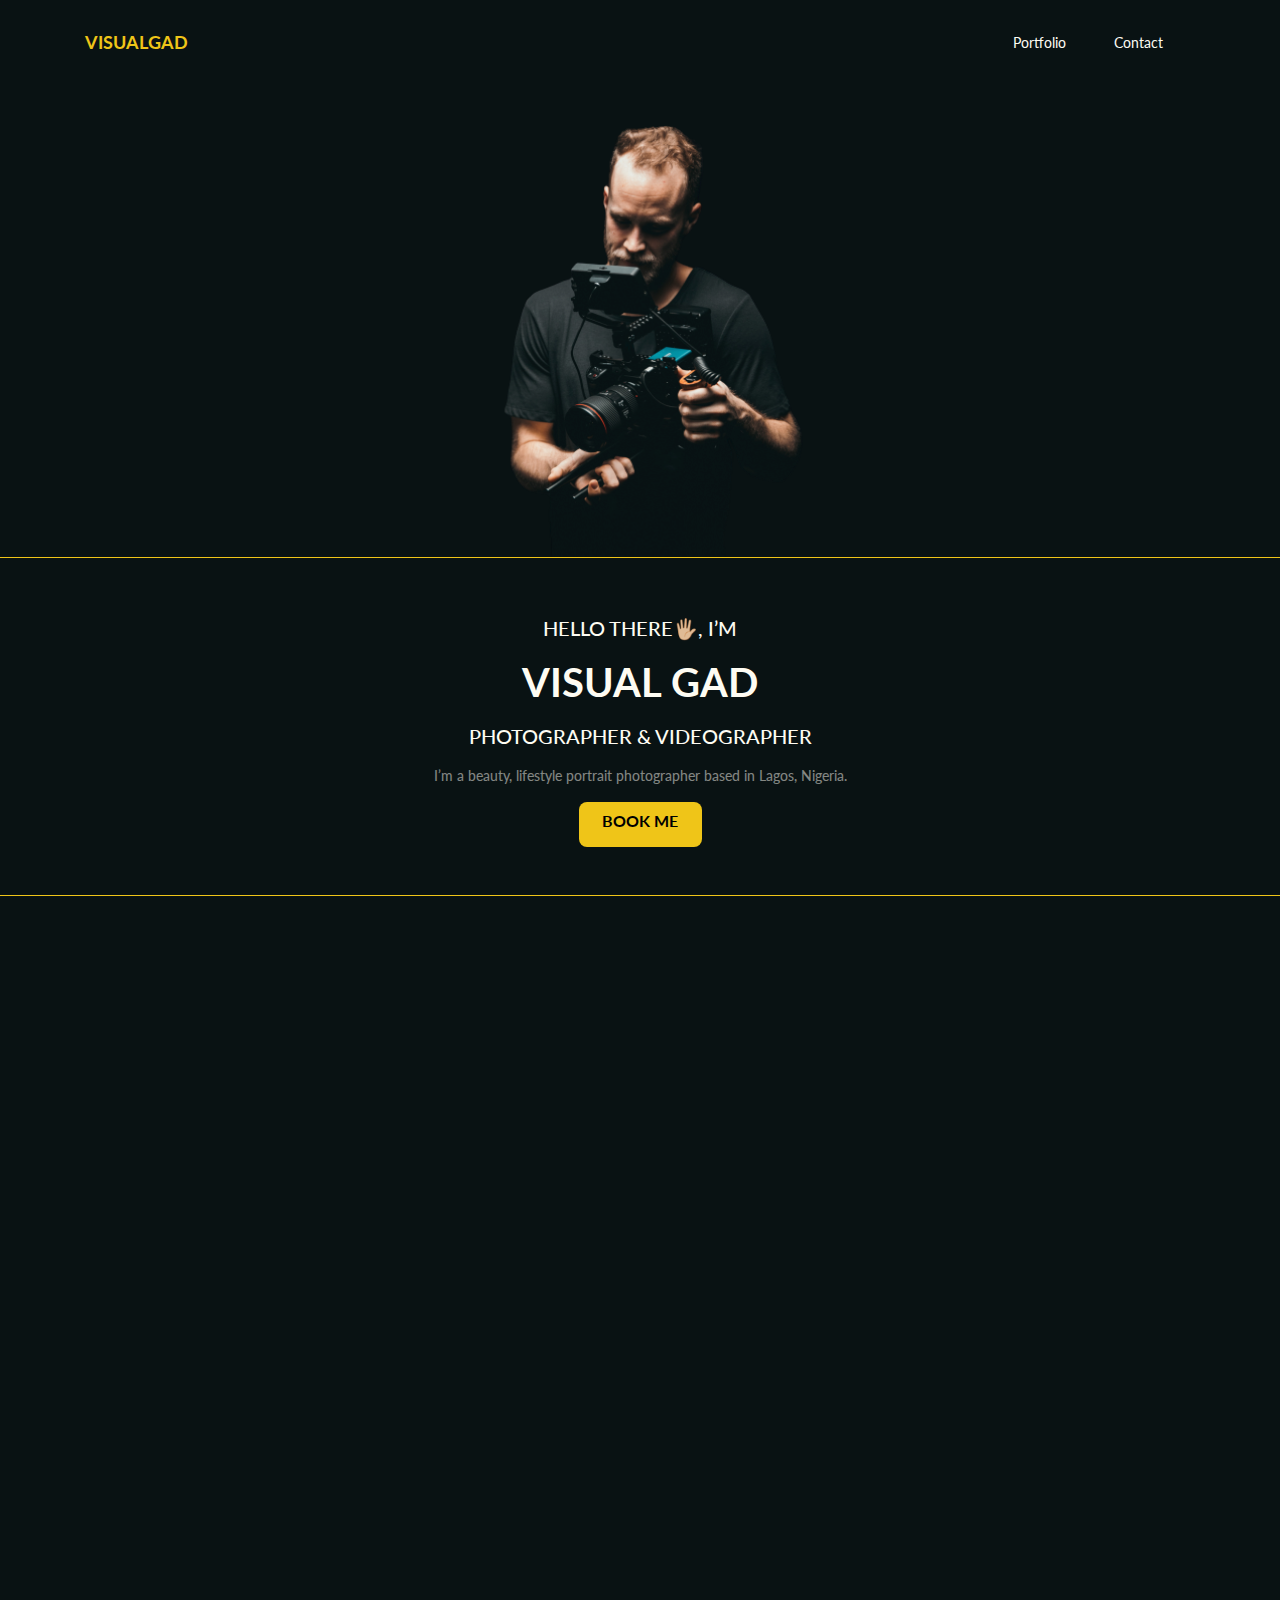
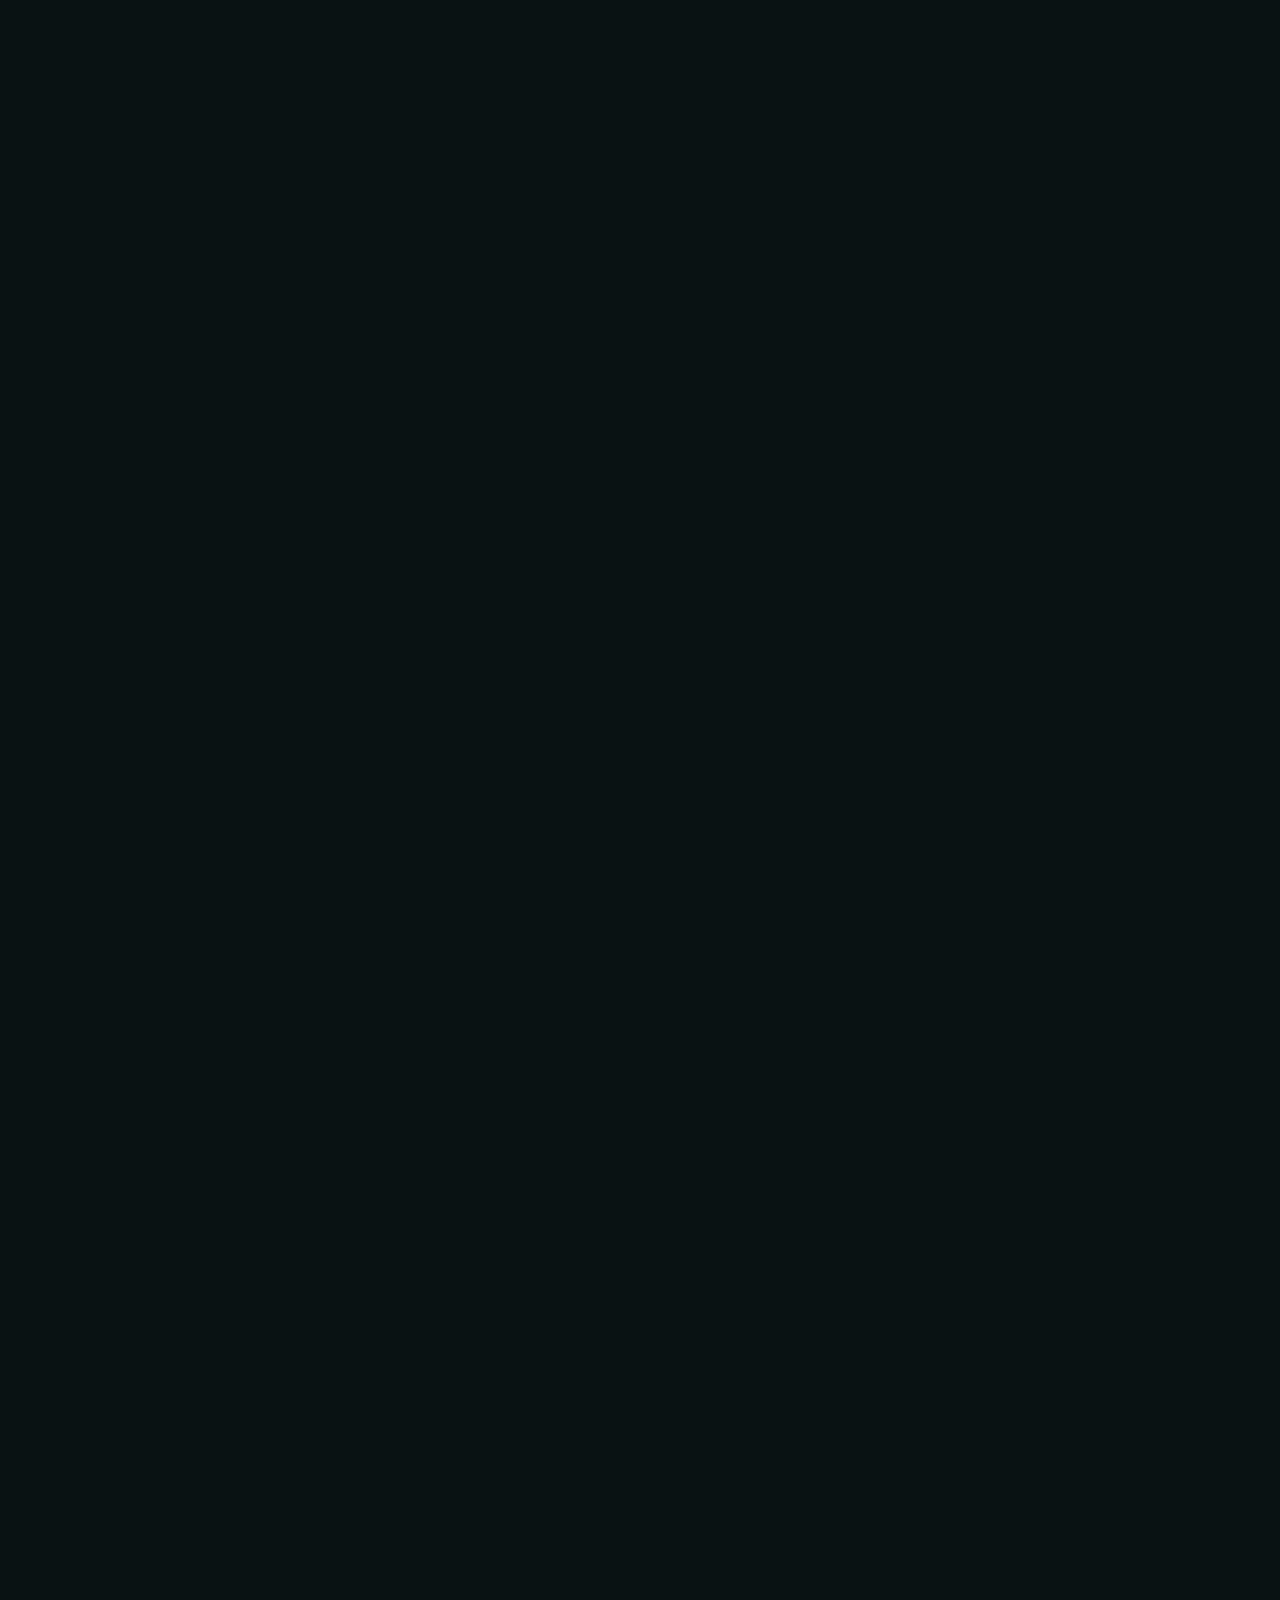
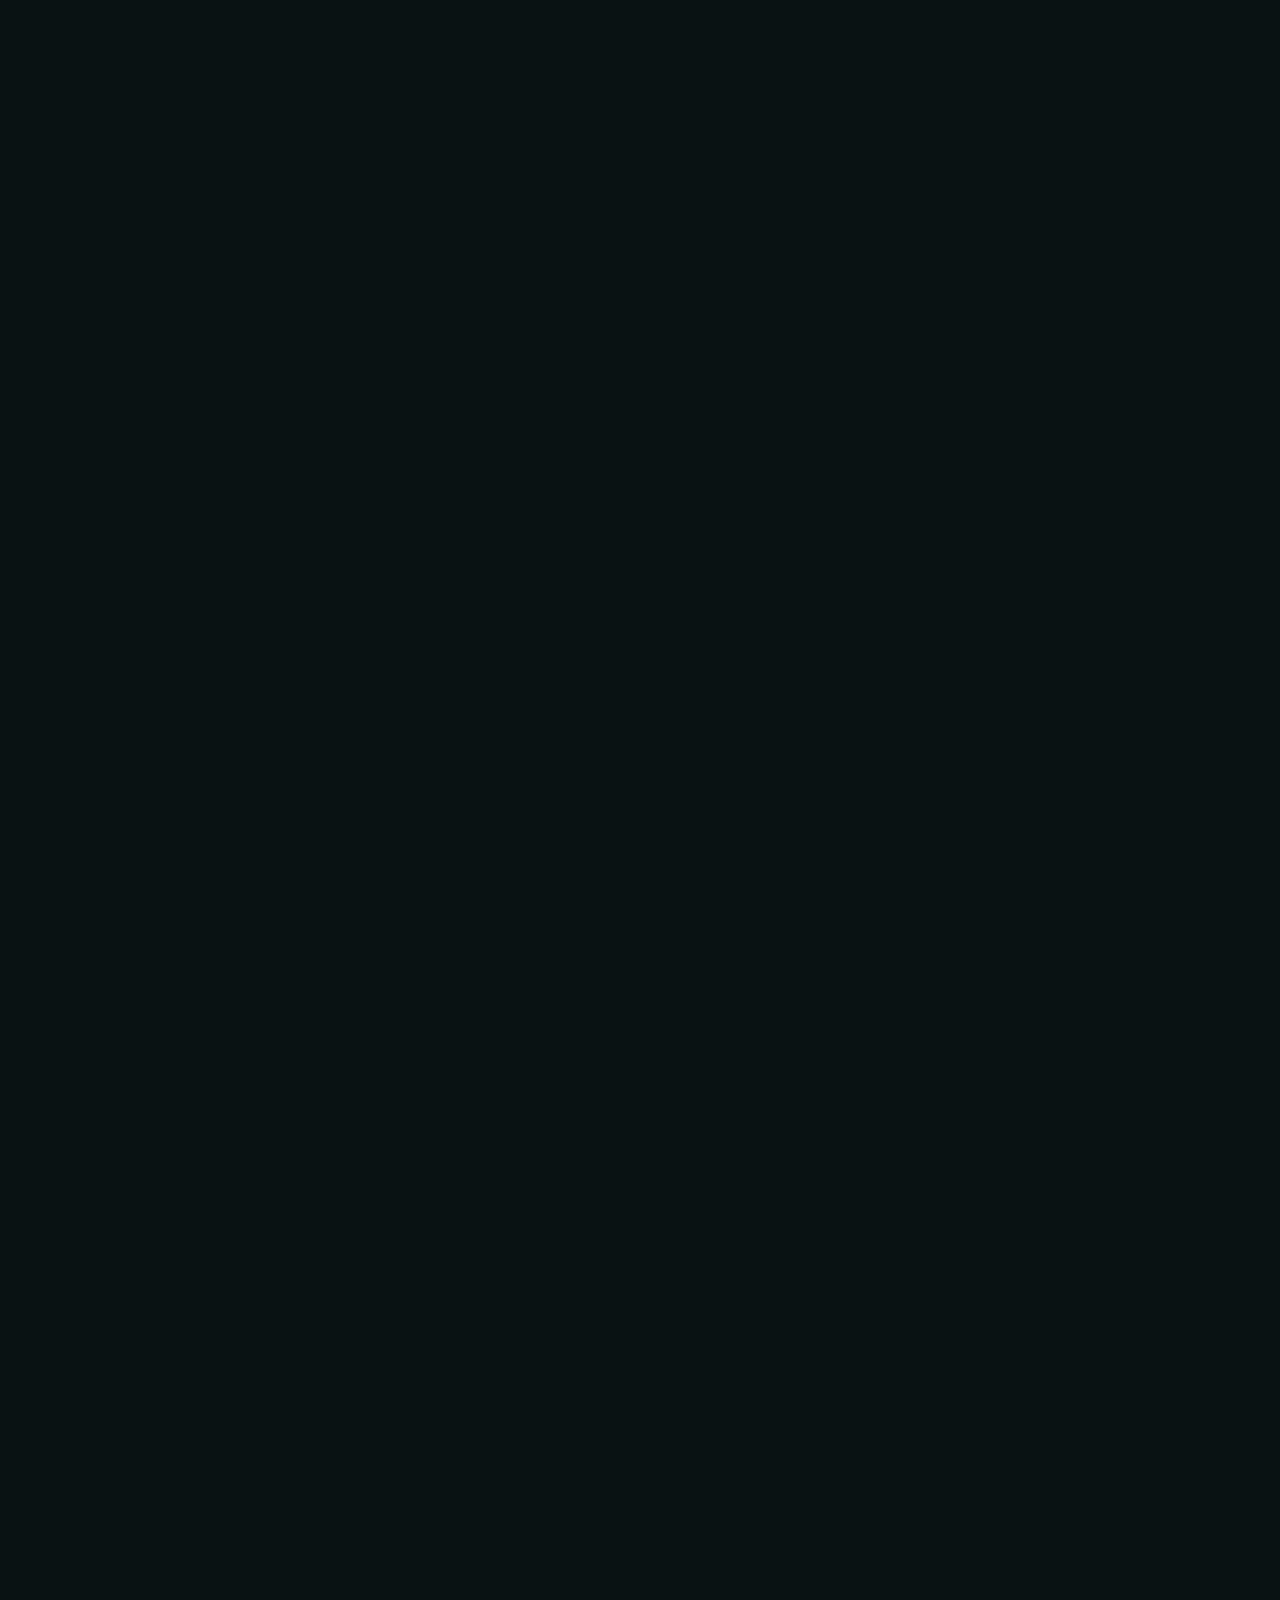
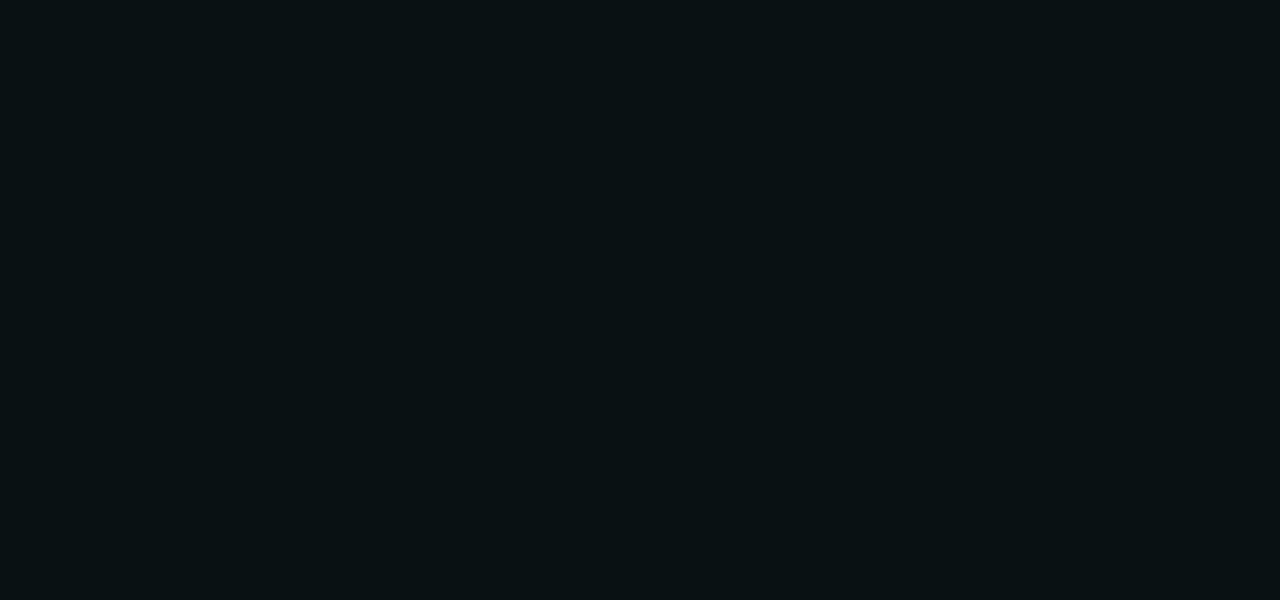
<file: variant-ten/index.html>
<!DOCTYPE html>
<html lang="en">
<head>
    <meta charset="UTF-8">
    

    <!-- Optimized viewport for mobile -->
    <meta http-equiv="X-UA-Compatible" content="IE=edge" />
    <meta name="viewport" content="width=device-width, initial-scale=1.0,maximum-scale=1.0, user-scalable=no" />

    <!-- Website description -->
    <meta name="description" content="VISUALGAD: HTML website template for a service agency" />
    <meta name="keywords" content="hub, HTML templates, Photography, camera" />
    <meta name="author" content="Femiyhogurt">

    <!-- Website title-->
    <title>VISUALGAD</title>
    <link rel="shortcut icon" href="" type="image/x-icon" />
    <link rel="apple-touch-icon-precomposed" href="" />

  
    <!-- Slick Slider -->
    <link rel="stylesheet" type="text/css" href="/variant-ten/assets/slick/slick.css"/>

    <!-- Slick Slider theme -->
    <link rel="stylesheet" href="/variant-ten/assets/slick/slick-theme.css" />

    <!-- Bootstrap 4 CSS   -->
    <link rel="stylesheet" href="/variant-ten/assets/bootstrap-4.5.0-dist/css/bootstrap.min.css">

     <!-- Custom Style Link -->
     <link rel="stylesheet" href="/variant-ten/styles.css">
</head>
<body>
    
    <!-- Header  -->


    <header class="">
        <!-- MOBILE NAV-BAR STARTS HERE-->
            <!-- <div class="menu-wrap "> -->
                <!-- <nav class="navbar align-items-center p-3" >
                    <h3 class="company_name font-weight-bold">VISUALGAD</h3>
                    <button class="navbar-toggler d-lg-none" type="button" data-toggle="collapse" data-target="#collapsibleNavId" aria-controls="collapsibleNavId"
                    aria-expanded="false" aria-label="Toggle navigation">
                    <span class="navbar-toggler-icon"><img src="/variant-ten/assets/src/Vector.png" alt=""></span>
                    </button>
                </nav>  -->
                <!-- Menu -->
                <!-- <div class="menu container ">
                    <p class="desc pl-5 mb-4">ON THE WEB</p>
                    <p class="nav-img pl-5 mb-5">
                        <a class="mr-3" href="#"><img src="/variant-ten/assets/src/bface.png" alt="Facebook"></a>
                        <a class="mr-3" href="#"><img src="/variant-ten/assets/src/bmessenger.png" alt="Messenger"></a>
                        <a class="mr-3" href="#"><img src="/variant-ten/assets/src/btwitter.png" alt="Twitter"></a>
                        <a class="mr-3" href="#"><img src="/variant-ten/assets/src/binsta.png" alt="Instagram"></a>
                        <a class="mr-3" href="#"><img src="/variant-ten/assets/src/byoutube.png" alt="Youtube"></a>
                        <a class="mr-3" href="#"><img src="/variant-ten/assets/src/blinkedin.png" alt="Linkedin"></a>
                    </p>
                    <p class="text-uppercase desc pl-5">Navigations</p>

                    <h1 class="navH mb-2 pl-5"><a href="#" class="font-weight-bold text-uppercase">home</a></h1>
                    <h1 class="navH mb-2 pl-5"><a href="#" class="font-weight-bold text-uppercase">Portfolio</a></h1>
                    <h1 class="navH mb-5 pl-5"><a href="#" class="font-weight-bold text-uppercase">contact</a></h1>
                    
                </div> -->
                <!-- Menu -->
            <!-- </div>  -->
        <!-- MOBILE NAV-BAR STARTS HERE-->

        <!-- Desktop Navbar -->
        <nav class="navbar navbar-expand-sm pt-4" id="mobNav"> 
            <div class="container">
                <a class="navbar-brand font-weight-bold" href="#" id="home">VISUALGAD</a>
                <button class="navbar-toggler d-lg-none" type="button" data-toggle="collapse" data-target="#collapsibleNavId" aria-controls="collapsibleNavId"
                aria-expanded="false" aria-label="Toggle navigation">
                    <span class="navbar-toggler-icon"><img src="/variant-ten/assets/src/Vector.png" alt="VISUALGAD Logo"><img src="/variant-ten/assets/src/close.png" class="d-none" alt=""></span>
                </button>
                    <!-- Menu -->
                    <div class="collapse navbar-collapse" id="collapsibleNavId">
                    <ul class="nav small-nav ml-auto">
                        <a class="nav-link mr-lg-3 mr-md-3" href="#portfolio">
                            <li class="nav-item active">Portfolio</li>
                        </a>
                        <a class="nav-link mr-lg-3 mr-md-3" href="#contact">
                            <li class="nav-item ">Contact</li>
                        </a>
                    </ul>

                    <!-- Menu -->
                    <div class="menu-wrap d-none container ">
                        <p class="desc pl-5 pt-5 mb-4">ON THE WEB</p>
                        <p class="nav-img pl-5 mb-5">
                            <a class="mr-3" href="#"><img src="/variant-ten/assets/src/bface.png" alt="Facebook"></a>
                            <a class="mr-3" href="#"><img src="/variant-ten/assets/src/bmessenger.png" alt="Messenger"></a>
                            <a class="mr-3" href="#"><img src="/variant-ten/assets/src/btwitter.png" alt="Twitter"></a>
                            <a class="mr-3" href="#"><img src="/variant-ten/assets/src/binsta.png" alt="Instagram"></a>
                            <a class="mr-3" href="#"><img src="/variant-ten/assets/src/byoutube.png" alt="Youtube"></a>
                            <a class="mr-3" href="#"><img src="/variant-ten/assets/src/blinkedin.png" alt="Linkedin"></a>
                        </p>
                        <p class="text-uppercase desc pl-5">Navigations</p>

                        <h1 class="navH mb-2 pl-5"><a href="#home" class="font-weight-bold text-uppercase">home</a></h1>
                        <h1 class="navH mb-2 pl-5"><a href="#portfolio" class="font-weight-bold text-uppercase">Portfolio</a></h1>
                        <h1 class="navH mb-5 pl-5"><a href="#contact" class="font-weight-bold text-uppercase">contact</a></h1>
                        
                        </div>
                    </div>
                    
                <!-- Menu -->
            </div><!--nav container end-->
        </nav>
    </header>
    <!-- Header Ends -->

    <!-- photographerImg -->
        <section id="photographerImg" class="border-bottom">
            <div class="container text-center">
                <img src="/variant-ten/assets/src/bottom-camera.png" alt="Man holding a camera looking down">
            </div>
        </section>
    <!-- photographerImg -->

    <!-- photographerInfo -->
    <section id="photographerInfo" class="mt-2 py-5  border-bottom">
        <div class="container m-auto text-center">
            <h3 class="mb-3">HELLO THERE🖐🏼, I’M</h3>
            <h1 class="font-weight-bold mb-3">VISUAL GAD</h1>
            <h3 class="mb-3">PHOTOGRAPHER & VIDEOGRAPHER</h3>
            <p class="mb-3">I’m a beauty, lifestyle portrait photographer based in Lagos, Nigeria.</p>
            <a href="#" class="btn btn-photo text-uppercase font-weight-bold">book me</a>
        </div>
    </section>
    <!-- photographerInfo End -->

    <!-- Portfolio -->
    <section id="portfolio" class="mt-4 pb-5">
        <div class="container mt-5">
            <p class="spec-p">PORTFOLIO -</p>
            <h3 class="text-capitalize spec-h3 mb-5">magic i've created</h3>

            <!-- Rows for images -->
                <div class="row text-center">
                    <div class="col-lg-4 col-md-6 col-sm-12 mb-4">
                        <img src="/variant-ten/assets/src/p1.png" alt="Portfolio Images" class="w-md-100">
                    </div>
                    <div class="col-lg-4 col-md-6 col-sm-12 mb-4">
                        <img src="/variant-ten/assets/src/p3.png" alt="Portfolio Images">
                    </div>
                    <div class="col-lg-4 col-md-6 col-sm-12 mb-4">
                        <img src="/variant-ten/assets/src/p2.png" alt="Portfolio Images">
                    </div>
                    <div class="col-lg-4 col-md-6 col-sm-12 mb-4">
                        <img src="/variant-ten/assets/src/p4.png" alt="Portfolio Images">
                    </div>
                    <div class="col-lg-4 col-md-6 col-sm-12 mb-4">
                        <img src="/variant-ten/assets/src/p6.png" alt="Portfolio Images">
                    </div>
                     <div class="col-lg-4 col-md-6 col-sm-12 mb-4">
                        <img src="/variant-ten/assets/src/p5.png" alt="Portfolio Images">
                    </div>
                    <div class="col-lg-4 col-md-6 col-sm-12 mb-4">
                        <img src="/variant-ten/assets/src/p7.png" alt="Portfolio Images">
                    </div>
                    <div class="col-lg-4 col-md-6 col-sm-12 mb-4">
                        <img src="/variant-ten/assets/src/p8.png" alt="Portfolio Images">
                    </div>
                    <div class="col-lg-4 col-md-6 col-sm-12 mb-4">
                        <img src="/variant-ten/assets/src/p9.png" alt="Portfolio Images">
                    </div>
                   
                </div>
            <!-- Rows for images end -->
            <div class="text-center">
                <a href="#" class="btn load-more font-weight-bold">Load More</a>
            </div>
        </div>
        
    </section>
    <!-- Portfolio -->

    <!-- Moments -->
    <section id="moments" class="mt-5">
        <div class="container">
            <p class="spec-p">PORTFOLIO -</p>
            <h3 class="text-capitalize spec-h3 mb-5">Moments I’ve recorded</h3>

            <!-- Row -->
        <div class="row text-center">
            <div class="col-lg-6 col-md-12 col-sm-12 mb-4">
                <div class="row ">
                    <div class="col-12 mb-4 moment ">
                        <img src="/variant-ten/assets/src/m1.png" class="img-fluid" alt="">
                        <a href="#" class="m-play" > <img src="/variant-ten/assets/src/play.png" alt=""></a>
                    </div>
                    <div class="col-12 mb-4 moment">
                        <img src="/variant-ten/assets/src/m2.png" class="img-fluid" alt="">
                       <a href="#" class="m-play" > <img src="/variant-ten/assets/src/play.png" alt=""></a>
                    </div>
                </div>
            </div>
            <div class="col-lg-6 col-md-12 col-sm-12 mb-4 moment ">
                <img src="/variant-ten/assets/src/m3.png" class="img-responsive img-fluid"  alt="">
                <a href="#" class="m-play" > <img src="/variant-ten/assets/src/play.png" alt=""></a>
            </div>
        </div>
        <!-- Row End-->
        <div class="text-center">
            <a href="#" class="btn load-more font-weight-bold">Load More</a>
        </div>
        </div>
    </section>
    <!-- Moments -->

    <!-- Brands -->
    <section id="brand" class="mt-5 mb-5">
        <div class="container">
            <p class="spec-p">CLIENTS -</p>
            <h3 class="spec-h3 mb-5">Notable brands</h3>

            <!-- *** Slider Starts *** -->
            <section class="slider">
                <!-- Sliders -->
                <div class="sliders">
                <div class="row home-sliders">
                    <!-- Slider Item 1 -->
                    <div class="col-md-4 slider-item">
                        <img src="/variant-ten/assets/src/nike.png" alt="Brand Logos" class="img-fluid slider-img"/>
                    </div>
        
                    <!-- Slider Item 2 -->
                    <div class="col-md-4 slider-item">
                        <img src="/variant-ten/assets/src/cocacola.png" alt="Brand Logos" class="img-fluid slider-img"/>
                    </div>
        
                    <!-- Slider Item 3 -->
                    <div class="col-md-4 slider-item">
                        <img src="/variant-ten/assets/src/unicef.png" alt="Brand Logos" class="img-fluid slider-img"/>
                    </div>
        
                    <!-- Slider Item 4 -->
                    <div class="col-md-4 slider-item">
                        <img src="/variant-ten/assets/src/nba.png" alt="Brand Logos" class="img-fluid slider-img"/>
                    </div>
        
                    <!-- Slider Item 5 -->
                    <div class="col-md-4 slider-item">
                        <img src="/variant-ten/assets/src/nike.png" alt="Brand Logos" class="img-fluid slider-img"/>
                    </div>

                    <!-- Slider Item 6 -->
                    <div class="col-md-4 slider-item">
                        <img src="/variant-ten/assets/src/adidas.png" alt="Brand Logos" class="img-fluid slider-img"/>
                    </div>

                </div>
        
                <!-- Indicators -->
                <!-- <div class="row">
                    <div class="col-md-3 ml-auto">
                    <img
                        src="/variant-ten/assets/src/icons/prev.svg"
                        alt="Indicator"
                        class="indicator-btn prev-btn"
                    />
                    <img
                        src="/variant-ten/assets/src/icons/next.svg"
                        alt="Indicator"
                        class="indicator-btn next-btn"
                    />
                    </div>
                </div> -->
                </div>
        
                <div class="sliders mobile-sliders">
                    <div class="row">
                        <!-- Slider Item 1 -->
                        <div class="col-md-4 slider-item">
                            <img src="/variant-ten/assets/src/nike.png" alt="Brand Logos" class="img-fluid slider-img"/>
                        </div>
            
                        <!-- Slider Item 2 -->
                        <div class="col-md-4 slider-item my-3 my-md-0">
                            <img src="/variant-ten/assets/src/cocacola.png" alt="Brand Logos" class="img-fluid slider-img"/>
                        </div>
            
                        <!-- Slider Item 3 -->
                        <div class="col-md-4 slider-item">
                            <img src="/variant-ten/assets/src/unicef.png" alt="Brand Logos" class="img-fluid slider-img"/>
                        </div>
                        
                    </div>
        
                    <!-- Indicators -->
                    <div class="row">
                        <div class="col-md-12 text-right">
                        <a href="#" class="link mr-3 mt-2 d-block"
                            >See More
                            <img
                            src="/variant-ten/assets/src/icons/tick-arrow-right.svg"
                            class="icon"
                            alt="Icon"
                        /></a>
                        </div>
                    </div>
                </div>
            </section>
            <!-- Slider End -->

        </div>
    </section>
    <!-- Brands -->

    <!-- About Me -->
    <section id="about" class="mt-3 mb-5">
        <div class="container">
            <p class="spec-p">ABOUT ME -</p>
            <h3 class="spec-h3 mb-5">Let’s talk about me😎</h3>

            <!-- Row including Info -->
            <div class="row text-sm-center">
                <div class="col-lg-7 col-md-7 col-sm-12">
                    <img class="w-80" src="/variant-ten/assets/src/Header.png" alt="Photographer Standing">
                </div>
                <div class="col-lg-5 col-md-5 col-sm-12 mt-4">
                    <div id="about-info" class="mt-5">
                        <p class="my-5 p-5">I’m a fun seeking, deeply passionate visual artist. I’m consistently seeking learning opportunities. I’ve gotten to learn that people are a product of their experiences and this helps me to relate with people on a deeper level. For the most part, when I shoot people, I try to capture who they are, not just what they look like. I try to do it in the purest of ways.</p>
                    </div>
                </div>
            </div>
            <!-- Row including Info -->
            
        </div>
    </section>

    <!-- Contact -->
    <section id="contact" class="mt-5">
        <div class="container">
            <p class="spec-p">CONTACT -</p>
            <h3 class="spec-h3 mb-5">I’m Here!🤗</h3>
    
            <!-- Row including Info -->
            <div class="row text-left">
                <div class="col-lg-6 col-md-6 col-sm-12 mt-4 mb-5 left-col">
                    <h3 class="spec-h3 mb-5">Having questions?</h3>
                   <!-- Row For form -->
                    <div class="row form-group">
                        <!-- Inputs -->
                        <div class="col-lg-6 col-md-6 col-sm-12">
                            <input type="text" name="" id="" class="form-control mt-3" placeholder="Full Name*" aria-describedby="helpId">
                        </div>
                        <div class="col-lg-6 col-md-6 col-sm-12">
                            <input type="number" name="" id="" class="form-control mt-3" placeholder="Phone number*" aria-describedby="helpId">
                        </div>
                        <div class="col-lg-6 col-md-6 col-sm-12">
                            <input type="email" name="" id="" class="form-control mt-3" placeholder="Email*" aria-describedby="helpId">
                        </div>
                        <div class="col-lg-6 col-md-6 col-sm-12">
                              <select class="form-control mt-3" name="" id="">
                                <option selected>Message Type...</option>
                                <option...</option>
                                <option>...</option>
                              </select>
                        </div>
                        <!-- Textarea -->
                        <div class="col-12">
                            <textarea class="form-control mt-3" placeholder="Your message here"  name="" id="" rows="3"></textarea>
                        </div>
                    </div>

                    <a href="#" class="btn btn-send font-weight-bold">SEND</a>
                   <!-- Row For form -->
                </div>

                <!-- Right Column -->
                <div class="col-lg-6 col-md-6 col-sm-12 right-col pl-lg-5 pl-md-2 mb-5">
                    <p class="spec-p">EMAIL ME -</p>
                    <h3 class="spec-h3">visualgad@exmaple.com</h3>
                    <p class="spec-p">CALL ME -</p>
                    <h3 class="spec-h3">(704) 555-0127</h3>
                    <p class="spec-p">FIND ME ANYWHERE -</p>
                    <p>
                        <a class="mr-2" href="#"><img src="/variant-ten/assets/src/face.png" alt="Facebook"></a>
                        <a class="mr-2" href="#"><img src="/variant-ten/assets/src/messenger.png" alt="Messenger"></a>
                        <a class="mr-2" href="#"><img src="/variant-ten/assets/src/twitter.png" alt="Twitter"></a>
                        <a class="mr-2" href="#"><img src="/variant-ten/assets/src/insta.png" alt="Instagram"></a>
                        <a class="mr-2" href="#"><img src="/variant-ten/assets/src/youtube.png" alt="Youtube"></a>
                        <a class="mr-2" href="#"><img src="/variant-ten/assets/src/linkedin.png" alt="Linkedin"></a>
                    </p>
                </div>
            </div>
            <!-- Row including Info -->
            
        </div>
    </section>
    <!-- Contact End-->

    <footer class="text-center mt-5 p-4">
        <p>© DESIGNED WITH 🍗 & ❤</p>
    </footer>
    
    <!-- jQuery -->
    <script src="/variant-ten/assets/bootstrap-4.5.0-dist/js/jquery.min.js"></script>
    <!-- Popper -->
    <script src="/variant-ten/assets/bootstrap-4.5.0-dist/js/popper.min.js"></script>
    <!-- Boostrap JS Links -->
    <script src="/variant-ten/assets/bootstrap-4.5.0-dist/js/bootstrap.bundle.min.js"></script>
    <!-- Slick js -->
    <script type="text/javascript" src="/variant-ten/assets/slick/slick.min.js"></script>
    <!-- Custom Js -->
    <script src="/variant-ten/index.js"></script>
</body>
</html>
</file>
<file: documentation/assets/css/documenter_style.css>
/*!
 * Documenter 2.0
 * http://rxa.li/documenter
 *
 * Copyright 2011, Xaver Birsak
 * http://revaxarts.com
 *
 */
html,body,div,span,applet,object,iframe,h1,h2,h3,h4,h5,h6,p,blockquote,a,abbr,acronym,address,big,cite,code,del,dfn,em,font,img,ins,kbd,q,s,samp,small,strike,strong,sub,sup,tt,var,dl,dt,dd,ol,ul,li,fieldset,form,label,legend,table,caption,tbody,tfoot,thead,tr,th,td{
	margin:0;
	padding:0;
	border:0;
	outline:0;
	font-weight:inherit;
	font-style:inherit;
	font-size:100%;
	font-family:inherit;
	vertical-align:baseline;
}
html { 
	font-size:101%;
	font-family:Arial,verdana,arial,sans-serif;
	font-size:12px;
	-webkit-text-size-adjust:none;
	color:#6F6F6F;
	background-color:#efefef;
}
body{
	min-height:100%;
	height:auto;
	width:100%;
}
footer, header, section {
	display:block;
}
a{ color:#6F6F6F; text-decoration:none; cursor:pointer; }
a:hover { text-decoration:underline }
p, ul, ol{
	margin:18px 0;
	line-height:1.5em;
}
li{
	list-style:none;
}
li.placeholder{
	height:70px;
	width:100%;
	font-size:16px;
}
hr { 
	display:block;
	height:0px;
	line-height:0px;
	border:0;
	border-top:1px solid #ddd;
	border-bottom:1px solid #aaa;
	margin:16px 0;
	padding:0;
	clear:both;
	float:none;
}
hr.notop{
	margin-top:0;
}
strong{
	font-weight:700;
}
#documenter_buttons{
	position:absolute;
	right:10px;
	margin-top:-30px;
}
.btn{
	cursor:pointer;
	width:auto;
	padding:7px 7px 8px;
	border-radius:3px;
	border:1px solid #ccc;
}
.btn:hover{
	border:1px solid #B1B4B0;
	box-shadow:0px 2px 2px rgba(0,0,0,0.1);
	-moz-box-shadow:0px 2px 2px rgba(0,0,0,0.1);
	-webkit-box-shadow:0px 2px 2px rgba(0,0,0,0.1);
	text-decoration:none;
}
.btn:active{
	border:1px solid #B1B4B0;
	box-shadow:inset 0px 2px 2px rgba(0,0,0,0.1);
	-moz-box-shadow:inset 0px 2px 2px rgba(0,0,0,0.1);
	-webkit-box-shadow:inset 0px 2px 2px rgba(0,0,0,0.1);
	background-color:#eee;
}

#documenter_content{
	position:absolute;
	right:18px;
	left:218px;
	padding-left:10px;
	padding-bottom:800px;
	min-height:100%;
	height:auto;
	z-index:1;
}
#documenter_sidebar{
	-moz-box-shadow:0 0 6px rgba(3,3,3,0.6);
	-webkit-box-shadow:0 0 6px rgba(3,3,3,0.6);
	box-shadow:0 0 6px rgba(3,3,3,0.6);
	position:fixed;
	left:0;
	width:200px;
	height:100%;
	min-height:100%;
	z-index:100;
}
#documenter_sidebar a{
	position:relative;
	z-index:100;
}
img{
	border:0;
}
#documenter_copyright{
	position:absolute;
	bottom:10px;
	font-size:10px;
	right:15px;
	width:200px;
	text-align:right;
	z-index:1
}
noscript{
	display:block;
	position:absolute;
	top:238px;
	margin:0 auto;
	width:800px;
	bottom:0;
	z-index:20;
}
noscript p{
	width:800px;
	font-size:20px;
	padding-top:20px;
	margin:0 auto;
	color:#4D4D4D;
}
.small{
	font-size:10px;
	letter-spacing:0;
}

/*----------------------------------------------------------------------*/
/* Sidebar
/*----------------------------------------------------------------------*/

#documenter_sidebar #documenter_logo{
	display:block;
	height:20%;
	max-height:200px;
	min-height:70px;
	width:200px;
	background-position:center center;
	background-repeat:no-repeat;
}
#documenter_sidebar ul{
	font-size:12px;
	font-weight:700;
	min-height:150px;
	height:75%;
	overflow:auto;
}

#documenter_sidebar ul li{
	text-align:right;
	padding:0;
}
#documenter_sidebar ul a{
	display:block;
	border-top:1px solid #ddd;
	border-bottom:1px solid #aaa;
	padding:6px 15px 7px 0;
	text-align:right;
}
#documenter_sidebar ul a:hover,#documenter_sidebar ul a.current{
	-webkit-text-shadow:none;
	-moz-text-shadow:none;
	text-shadow:none;
	text-decoration:none;
}
#documenter_sidebar ul li ul{
	border-top:0;
	font-size:10px;
	min-height:10px;
	height:auto;
	overflow:auto;
	margin:0;
	display:none;
}
#documenter_sidebar ul li ul li a{
	display:block;
	padding:4px 15px 5px 0;
	text-align:right;
}

/*----------------------------------------------------------------------*/
/* Content
/*----------------------------------------------------------------------*/

#documenter_cover{
	position:relative;
	height:800px;
	padding-top:200px !important;
}
#documenter_cover li{
	list-style:none !important;
	margin-left:0 !important;
}
#documenter_cover p{
	width:500px;
}
#documenter_content section{
	padding-top:70px;
}
#documenter_content h1{
	font-size:30px;
	font-weight:700;
}
#documenter_content h2{
	font-size:20px;
	margin-bottom:18px;
	font-weight:100;
}
#documenter_content h3{
	font-size:26px;
	margin:18px 0 0;
	font-weight:100;
}
#documenter_content h4{
	font-size:20px;
	margin:18px 0;
	font-weight:100;
}
#documenter_content h5{
	font-size:16px;
	margin:18px 0;
	font-weight:100;
}
#documenter_content h6{
	font-size:14px;
	margin:18px 0;
	font-weight:100;
}
#documenter_content p{
	margin:18px 0;
}
#documenter_content ol li{
	list-style:decimal;
	margin-left:36px;
}
#documenter_content ul li{
	list-style:square;
	margin-left:36px;
}
#documenter_content dl{
}
#documenter_content dl dt{
	padding-top:12px;
	font-weight:700;
	font-size:14px;
}
#documenter_content dl dd{
	padding-top:3px;
	margin-left:18px;
}
#documenter_content table{
	border-collapse:collapse;
}
#documenter_content table th{
	font-weight:700;
}
#documenter_content table th, #documenter_content table td{
	padding:3px;
	text-align:left;
}
#documenter_content code{
	font-family:"Courier New", Courier, monospace;
	font-size:12px;
}
#documenter_content .warning{
	padding:10px 10px 10px 30px;
	border:1px solid #D5D458;
	background-color:#F0FEB1;
	background-image:url(img/warning.png);
	background-repeat:no-repeat;
	background-position: 8px 11px;
}
#documenter_content .info{
	padding:10px 10px 10px 30px;
	border:1px solid #6AB3FF;
	background-color:#A3D0FF;
	background-image:url(img/info.png);
	background-repeat:no-repeat;
	background-position: 8px 11px;
}
#documenter_content div.alert {
  padding: 8px 35px 8px 14px;
  text-shadow: 0 1px 0 rgba(255, 255, 255, 0.5);
  background-color: #fcf8e3;
  border: 1px solid #fbeed5;
  -webkit-border-radius: 4px;
  -moz-border-radius: 4px;
  border-radius: 4px;
}
#documenter_content div.alert-success,#documenter_content  div.alert-success div.alert-heading {
  color: #468847;
}
#documenter_content div.alert-danger,#documenter_content  div.alert-error {
  background-color: #f2dede;
  border-color: #eed3d7;
}
#documenter_content div.alert-danger,
#documenter_content div.alert-error,
#documenter_content div.alert-danger div.alert-heading,
#documenter_content div.alert-error div.alert-heading {
  color: #b94a48;
}
#documenter_content div.alert-info {
  background-color: #d9edf7;
  border-color: #bce8f1;
}
#documenter_content div.alert-info,#documenter_content  div.alert-info div.alert-heading {
  color: #3a87ad;
}
#documenter_content div.alert-block {
  padding-top: 14px;
  padding-bottom: 14px;
}
#documenter_content div.alert-block > p,#documenter_content  div.alert-block > ul {
  margin-bottom: 0;
}
#documenter_content div.alert-block p + p {
  margin-top: 5px;
}





/*----------------------------------------------------------------------*/
/* Print Styles
/*----------------------------------------------------------------------*/

@media print {
	 * { background: transparent !important; color: black !important; text-shadow: none !important; filter:none !important;
	-ms-filter: none !important; } /* Black prints faster: sanbeiji.com/archives/953 */
	a, a:visited { color: #444 !important; text-decoration: underline; }
	a[href]:after { content: " (" attr(href) ")"; }
	abbr[title]:after { content: " (" attr(title) ")"; }
	.ir a:after, a[href^="javascript:"]:after, a[href^="#"]:after { content: ""; }  /* Don't show links for images, or javascript/internal links */
	pre, blockquote { border: 1px solid #999; page-break-inside: avoid; }
	thead { display: table-header-group; } /* css-discuss.incutio.com/wiki/Printing_Tables */
	tr, img { page-break-inside: avoid; }
	@page { margin: 0.5cm; }
	p, h2, h3 { orphans: 3; widows: 3; }
	h2, h3{ page-break-after: avoid; }
	hr { border-top:1px solid #000 !important;border-bottom:0 !important; }
	
	#documenter_sidebar{
		-moz-box-shadow:none;
		-webkit-box-shadow:none;
		box-shadow:none;
		position:absolute;
		left:10px;
		top:0;
		width:100%;
		margin-top:500px;
	}
	#documenter_sidebar ul:before { content: "Table of Contents"; }
	
	#documenter_sidebar ul{
		border:0 !important;
	}
	#documenter_sidebar ul li{
		border:0 !important;
		text-align:left;
	}
	#documenter_sidebar ul li a{
		border:0 !important;
		text-align:left;
		padding:4px;
	}
	#documenter_sidebar ul li a:hover{
		border:0 !important;
	}
	#documenter_sidebar #documenter_logo{
		display:none;
	}
	#documenter_sidebar #documenter_copyright{
		display:none;
	}
	#documenter_content{
		left:10px;
	}
	#documenter_cover{
		margin-bottom:300px;
	}
	#documenter_content .warning{
		background-image:url(img/warning.png) !important;
		background-repeat:no-repeat !important;
		background-position: 8px 11px !important;
	}
	#documenter_content .info{
		background-image:url(img/info.png) !important;
		background-repeat:no-repeat !important;
		background-position: 8px 11px !important;
	}
}
</file>
<file: documentation/assets/js/google-code-prettify/prettify.css>
.com { color: #93a1a1; }
.lit { color: #195f91; }
.pun, .opn, .clo { color: #93a1a1; }
.fun { color: #dc322f; }
.str, .atv { color: #D14; }
.kwd, .linenums .tag { color: #1e347b; }
.typ, .atn, .dec, .var { color: teal; }
.pln { color: #48484c; }

.prettyprint {
  padding: 8px;
  background-color: #f7f7f9;
  border: 1px solid #e1e1e8;
}
.prettyprint.linenums {
  -webkit-box-shadow: inset 40px 0 0 #fbfbfc, inset 41px 0 0 #ececf0;
     -moz-box-shadow: inset 40px 0 0 #fbfbfc, inset 41px 0 0 #ececf0;
          box-shadow: inset 40px 0 0 #fbfbfc, inset 41px 0 0 #ececf0;
}

/* Specify class=linenums on a pre to get line numbering */
ol.linenums {
  margin: 0 0 0 33px; /* IE indents via margin-left */
} 
ol.linenums li {
  padding-left: 12px;
  color: #bebec5;
  line-height: 18px;
  text-shadow: 0 1px 0 #fff;
}
</file>
<file: variant-ten/styles.css>
@import url('https://fonts.googleapis.com/css2?family=Lato&display=swap');

:root{
    --black-color:  #091213;
    --yellow-color: #EFC518;
    --white-color:  #FEFCF3;
    --deep-black: #000000;
    --border-bottom: 1px solid #EFC518;
}
html,body{
    width: 100%;
    height: 100%;
    font-family: 'Lato', sans-serif !important;
    scroll-behavior: smooth;
    background: var(--black-color);
    overflow-x: hidden;
}
#photographerImg,#photographerInfo,
#portfolio,#brand,
#contact, #about,
footer{
    width: 100%;
    margin: auto;
}
/* Menu wrap */
.menu-wrap{
    height: 398px;
    background: var(--yellow-color);
    color: var(--deep-black);
    width: 100%;
}
.menu-wrap .desc{
    font-size: 15px !important;
    line-height: 15px !important;
    font-weight:300 !important;
}
.menu-wrap .navH a{
    font-size: 18px;
    line-height: 22px;
    color: var(--deep-black) !important;
    text-decoration: none;
}
/* Special */
#photographerInfo .btn-photo,
.load-more{
    width: 123px !important;
    height: 45px !important;
    color: var(--deep-black) !important;
    background: var(--yellow-color)  !important;
    font-size: 16px;
    line-height: 24px;
    border-radius: 8px !important;
}
.border-bottom{
    border-bottom: var(--border-bottom) !important;
}
.spec-p{
    font-size: 14px;
    line-height: 20px;
    opacity: 0.5;
    color: var(--white-color);
}
.spec-h3{
    font-size: 34px;
    line-height: 41px;
    color: var(--white-color);
}

/* Header */
.mob{
    background: var(--yellow-color) !important;
}
.mob a{
    color: var(--deep-black) !important;
    font-weight: bold !important;
}
header .navbar-brand{
    color: var(--yellow-color) !important;
    font-size: 18px;
}
header li{
    font-size: 14px !important;
    line-height: 17px !important;
}
header ul a{
    color: var(--white-color) !important;

}
header ul .active{
        border-bottom: 1px solid var(--blue-color) !important;
}
#photographerInfo{
    color: var(--white-color);
}
#photographerInfo h3{
    font-size: 20px;
    line-height: 28px;
}
#photographerInfo p{
    opacity: 0.5;
    font-size: 14px;
    line-height: 20px;
}
/* About Me */
#about #about-info{
    border: 1px solid var(--yellow-color) !important;
    border-left: none !important;
    font-size: 16px;
    line-height: 24px;
    color: var(--white-color);
}
/* Moments */
#moments .m-play{
    position: absolute;
    top: 50%;
    left: 50%;
    transform: translate(-50%,-50%);
}
#moments .moment:hover{
    transform: scale(1.05);
    transition: 2s ease-in-out 0.5s;
}
/* Contact */
#contact textarea{
    width: 100% !important;
    height: 130px !important;
    background: #182021 !important;
    border: 0.5px solid rgba(243, 104, 74, 0.08) !important;
    border-radius: 8px !important;
    margin: auto;
    resize: none;
    color: var(--white-color) !important;
}
#contact input,
#contact select{
    width: 100%;
    height: 40px;
    border: 0.5px solid rgba(243, 104, 74, 0.08) !important;
    border-radius: 8px !important;
    background: #182021 !important;
}
#contact input:focus{
    outline: none !important;
}
#contact .btn,
.btn-photo{
    width: 22% !important;
    height: 45px !important;
    color: var(--deep-black) !important;
    background: var(--yellow-color)  !important;
    font-size: 16px;
    line-height: 24px;
}

/* Footer */
footer{
    background: var(--yellow-color);
}
@media  only  screen and (max-width:767px){
    img{
        width: 75%;
    }
}

@media  only  screen and (max-width:576px){
    /* Special */
    .spec-p{
        font-size: 12px;
        line-height: 20px;
        
    }
    /* About Me */
    #about img{
        width: 90%;
    }
    #about #about-info{
        border: 1px solid var(--yellow-color) !important;
        border-top: none !important;
        border-left: auto !important;
    }
    .spec-h3{
        font-size: 18px;
        line-height: 22px;
    }
    .small-nav{
        display: none ;
    }
    .menu-wrap{
        display: block !important;
        width: 100%;
        position: absolute;
        top:70px;
        left:0;
    }
    .nav-img img{
        width: 7% !important;
    }
    #contact .right-col img{
        width: 10%;
        margin-right: 4px !important;
    }
}
@media  only  screen and (max-width:426px){
    img{
        width: 75%;
    }
}

/* Carousel */
/* *** Slider Styling *** */
.slider {
    margin-bottom: 4rem;
    overflow-x: hidden;
  }
  
  .slider-item {
    position: relative;
  }
  
  .slider-img {
    width: 100%;
    /* height: 400px; */
  }
  

  .indicator-btn {
    margin: 1rem 2rem;
    width: 40px;
    cursor: pointer;
    transition: all 0.3s;
  }
  
  .indicator-btn:active {
    transform: translateX(5px);
  }
  
  .slick-slider {
    cursor: grab;
  }
  
  /* Mobile Sliders */
  .mobile-sliders {
    display: none;
  }
  
  .mobile-sliders .link {
    color: var(--yellow-color);
    font-size: 0.8rem;
    transition: all 0.3s ease;
  }
  
  .mobile-sliders .link:hover {
    text-decoration: none;
    color: var(--secondary-color);
  }
  
  .mobile-sliders .link:hover img {
    transform: translateX(3px);
  }
</file>
